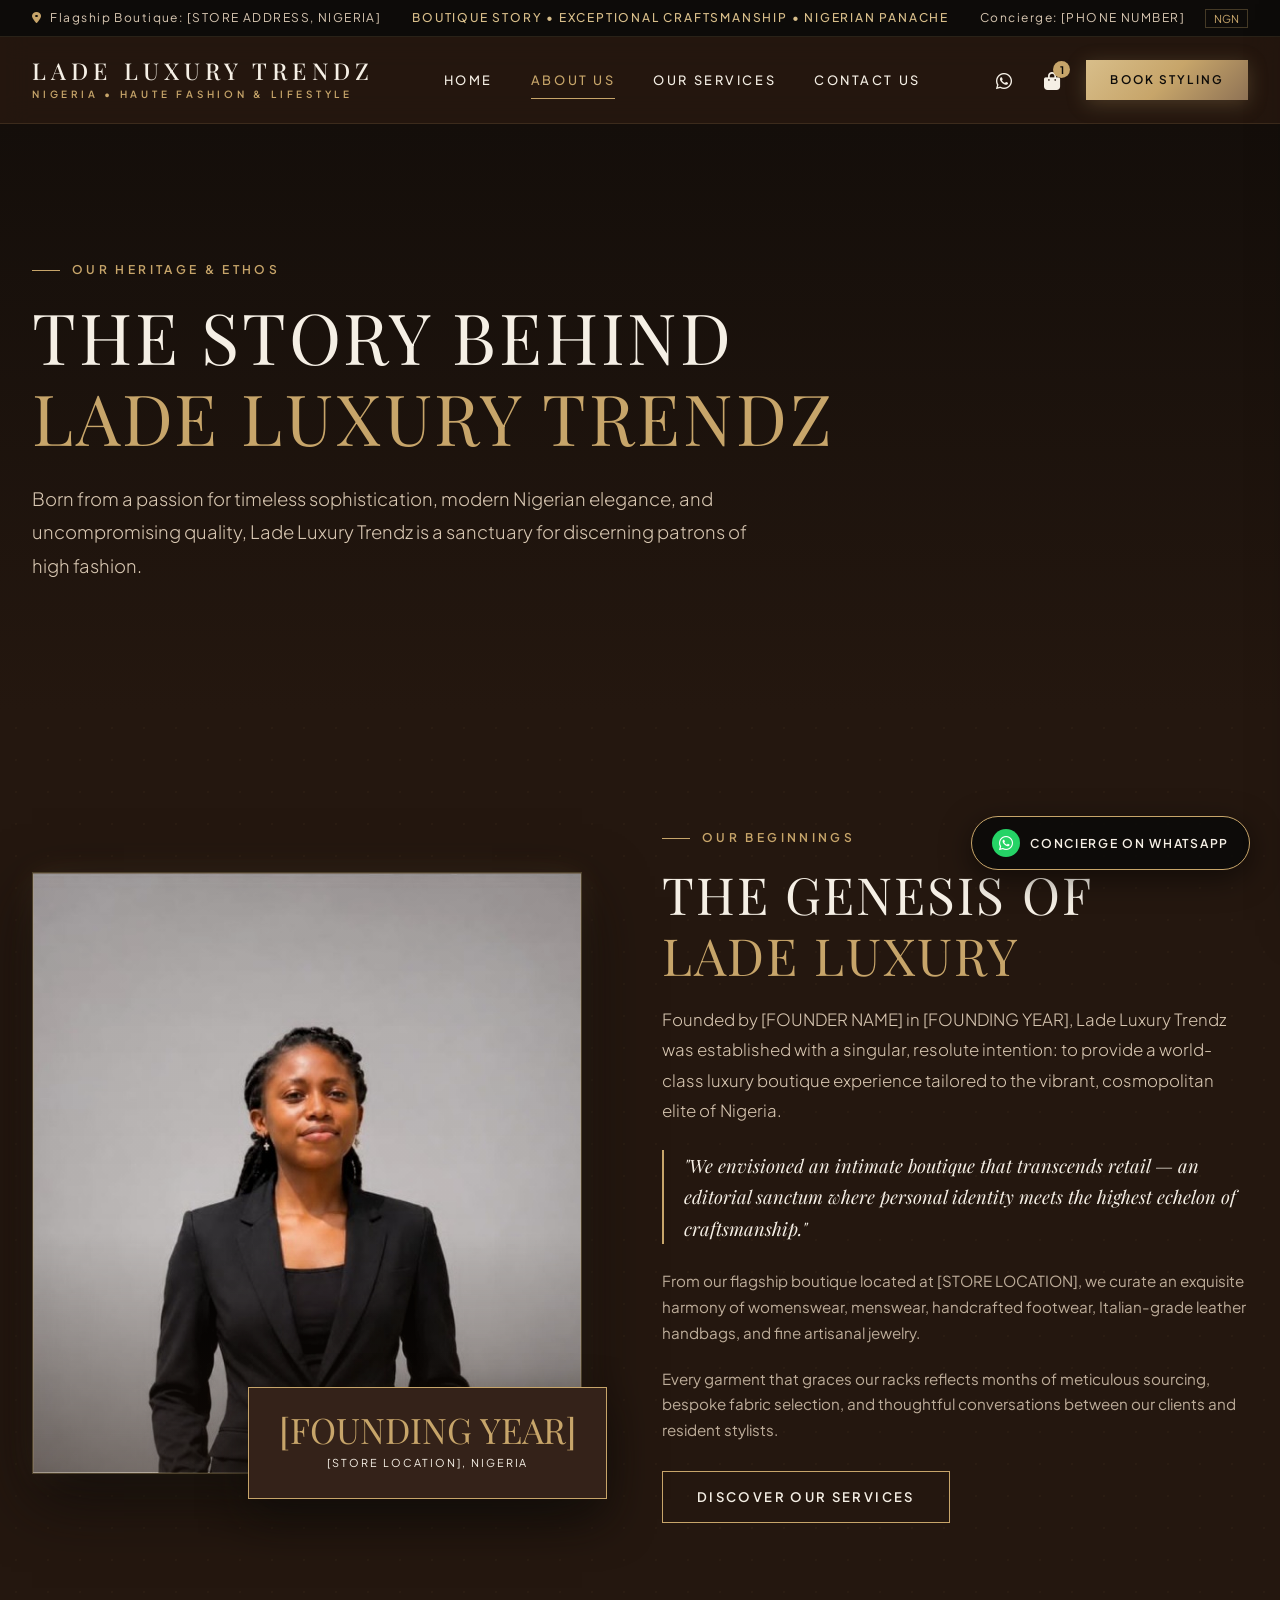
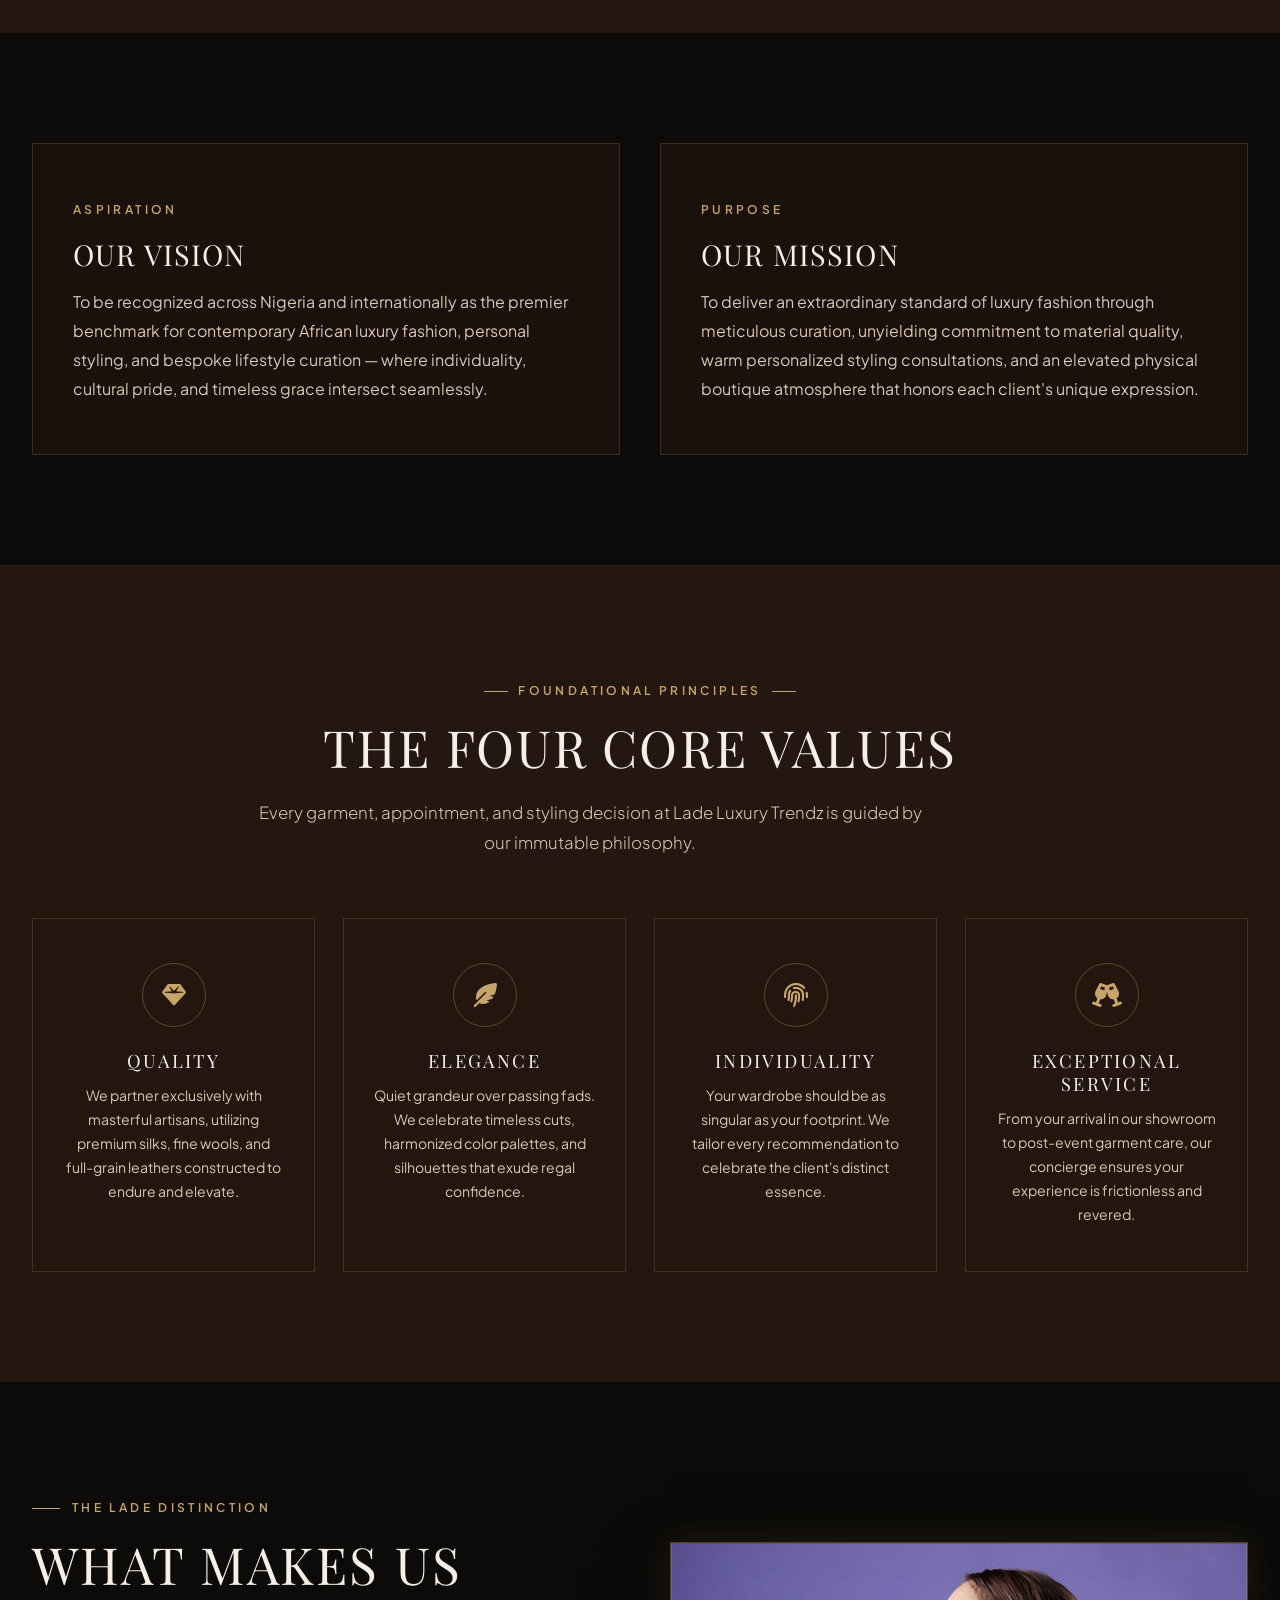
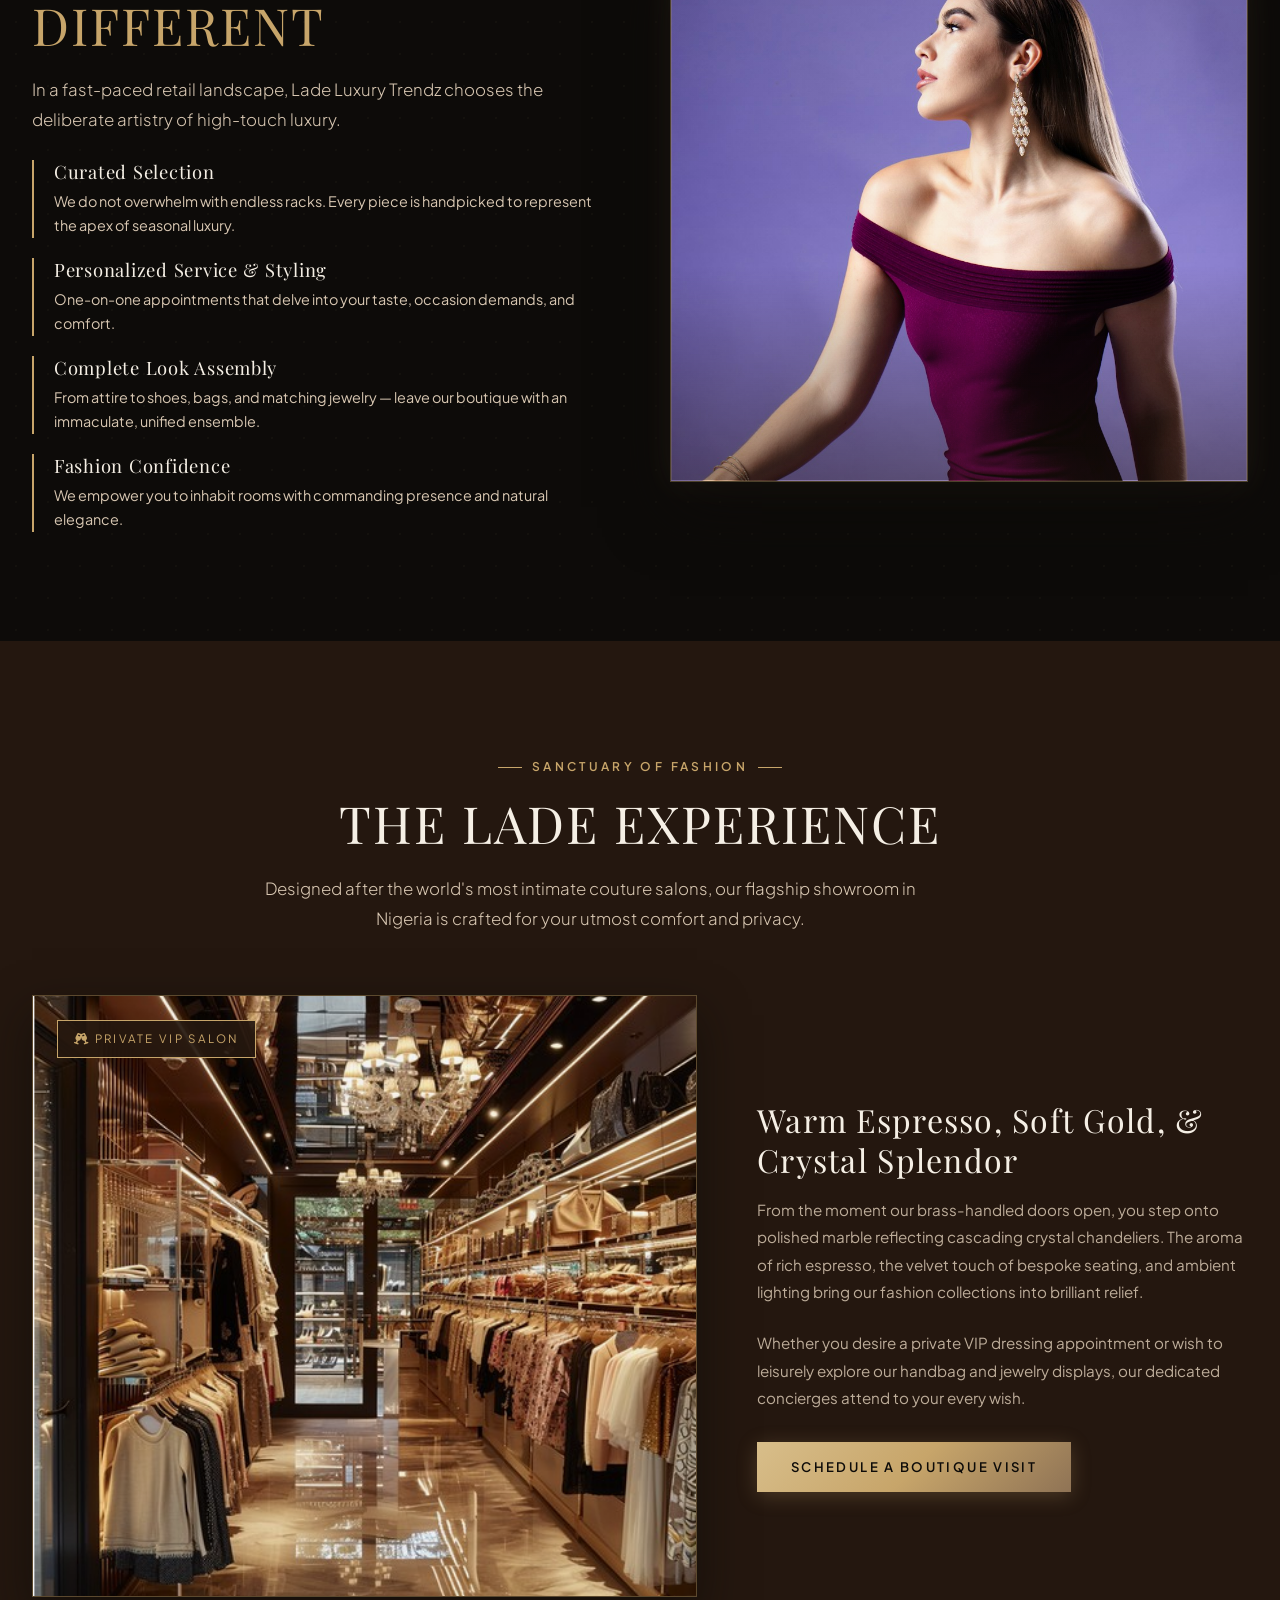
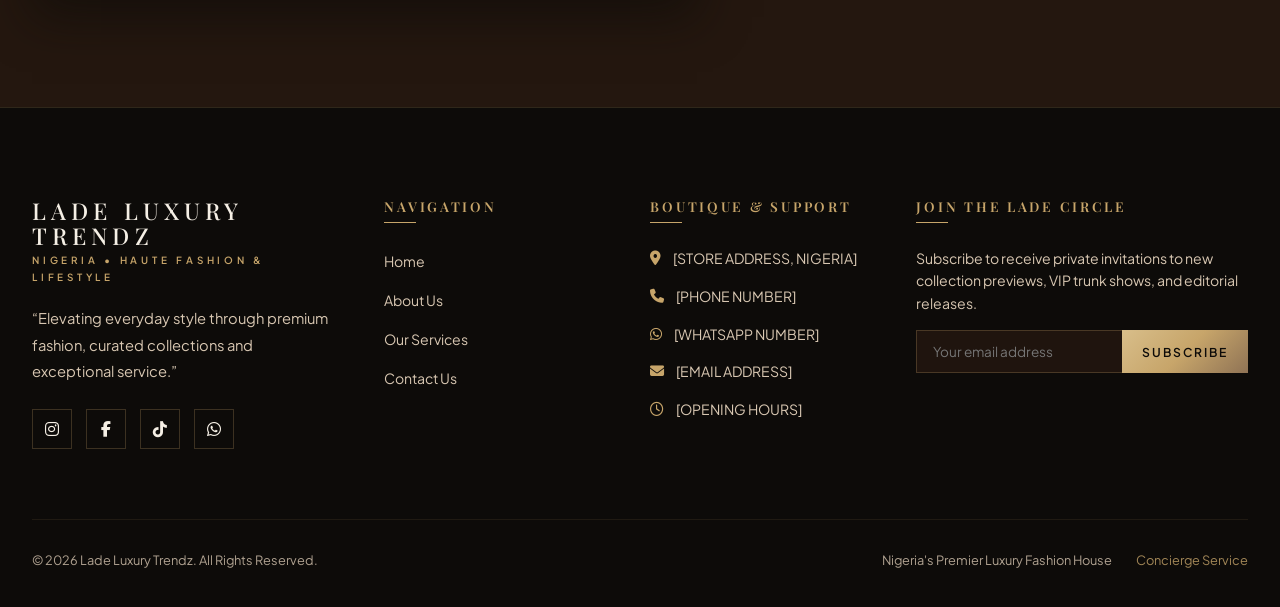
<file: about.html>
<!DOCTYPE html>
<html lang="en">
<head>
  <meta charset="UTF-8">
  <meta name="viewport" content="width=device-width, initial-scale=1.0">
  <title>About Us | LADE LUXURY TRENDZ — Nigerian Haute Fashion &amp; Lifestyle</title>
  <meta name="description" content="Discover the story, vision, and dedication to craftsmanship behind Lade Luxury Trendz, Nigeria's premier luxury fashion and lifestyle boutique.">
  <meta name="keywords" content="About Lade Luxury Trendz, Nigerian luxury brand, Haute couture Nigeria, Nigerian fashion heritage">

  <!-- Google Fonts -->
  <link rel="preconnect" href="https://fonts.googleapis.com">
  <link rel="preconnect" href="https://fonts.gstatic.com" crossorigin>
  <link href="https://fonts.googleapis.com/css2?family=Playfair+Display:ital,wght@0,400;0,500;0,600;0,700;1,400;1,600&family=Plus+Jakarta+Sans:wght@300;400;500;600;700&display=swap" rel="stylesheet">

  <!-- Font Awesome Icons -->
  <link rel="stylesheet" href="https://cdnjs.cloudflare.com/ajax/libs/font-awesome/6.5.1/css/all.min.css">

  <!-- Stylesheets -->
  <link rel="stylesheet" href="css/style.css">
  <link rel="stylesheet" href="css/animations.css">
  <link rel="stylesheet" href="css/responsive.css">
</head>
<body>

  <!-- Top Announcement Bar -->
  <div class="top-bar">
    <div class="container top-bar-inner">
      <div class="top-bar-location">
        <i class="fa-solid fa-location-dot"></i>
        <span>Flagship Boutique: [STORE ADDRESS, NIGERIA]</span>
      </div>
      <div class="top-bar-message">
        <span>Boutique Story &bull; Exceptional Craftsmanship &bull; Nigerian Panache</span>
      </div>
      <div class="top-bar-contact">
        <span>Concierge: [PHONE NUMBER]</span>
        <button class="currency-toggle-btn" style="background: none; border: 1px solid rgba(199,165,106,0.3); color: var(--color-champagne); padding: 2px 8px; font-size: 0.68rem; cursor: pointer;">NGN</button>
      </div>
    </div>
  </div>

  <!-- Sticky Luxury Header -->
  <header class="site-header" id="siteHeader">
    <div class="container header-inner">
      <a href="index.html" class="brand-logo">
        <span class="brand-logo-text">LADE LUXURY TRENDZ</span>
        <span class="brand-logo-sub">NIGERIA &bull; HAUTE FASHION & LIFESTYLE</span>
      </a>

      <nav class="main-nav" aria-label="Main Navigation">
        <a href="index.html" class="nav-link">HOME</a>
        <a href="about.html" class="nav-link active">ABOUT US</a>
        <a href="services.html" class="nav-link">OUR SERVICES</a>
        <a href="contact.html" class="nav-link">CONTACT US</a>
      </nav>

      <div class="header-actions">
        <a href="https://wa.me/2340000000000" target="_blank" class="action-icon-btn" title="Chat on WhatsApp">
          <i class="fa-brands fa-whatsapp"></i>
        </a>
        <button class="action-icon-btn open-bag-btn" title="Shopping Bag">
          <i class="fa-solid fa-bag-shopping"></i>
          <span class="badge-count bag-badge-count">1</span>
        </button>
        <a href="services.html" class="btn btn-primary header-cta-btn">BOOK STYLING</a>
        <button class="hamburger-btn" aria-label="Open Navigation Menu" id="hamburgerBtn">
          <span class="hamburger-line"></span>
          <span class="hamburger-line"></span>
          <span class="hamburger-line"></span>
        </button>
      </div>
    </div>
  </header>

  <!-- Mobile Navigation Drawer -->
  <div class="mobile-nav-drawer" id="mobileDrawer">
    <nav class="mobile-nav-links">
      <a href="index.html" class="mobile-nav-link">HOME</a>
      <a href="about.html" class="mobile-nav-link active">ABOUT US</a>
      <a href="services.html" class="mobile-nav-link">OUR SERVICES</a>
      <a href="contact.html" class="mobile-nav-link">CONTACT US</a>
    </nav>
    <div class="mobile-nav-details">
      <p><i class="fa-solid fa-location-dot text-gold"></i> [STORE ADDRESS, NIGERIA]</p>
      <p><i class="fa-solid fa-phone text-gold"></i> [PHONE NUMBER]</p>
      <p><i class="fa-brands fa-whatsapp text-gold"></i> [WHATSAPP NUMBER]</p>
      <div style="margin-top: 20px;">
        <a href="contact.html" class="btn btn-primary" style="width: 100%;">CONTACT CONCIERGE</a>
      </div>
    </div>
  </div>

  <!-- ==========================================================================
       ABOUT PAGE HERO
       ========================================================================== -->
  <section class="section section-darker" style="padding: 130px 0 90px; position: relative; overflow: hidden; background: linear-gradient(180deg, #140E0A 0%, var(--color-espresso) 100%);">
    <div class="container">
      <div style="max-width: 820px;" class="reveal reveal-up">
        <span class="eyebrow-label has-line">OUR HERITAGE &amp; ETHOS</span>
        <h1 class="section-title" style="font-size: clamp(2.8rem, 5.5vw, 4.4rem); line-height: 1.15; margin-bottom: 24px;">
          THE STORY BEHIND <br>
          <span class="text-gold">LADE LUXURY TRENDZ</span>
        </h1>
        <p class="section-subtitle" style="font-size: 1.15rem; max-width: 720px;">
          Born from a passion for timeless sophistication, modern Nigerian elegance, and uncompromising quality, Lade Luxury Trendz is a sanctuary for discerning patrons of high fashion.
        </p>
      </div>
    </div>
  </section>

  <!-- ==========================================================================
       OUR STORY
       ========================================================================== -->
  <section class="section section-dark section-pattern">
    <div class="container">
      <div class="intro-grid">
        <!-- Story Image Frame -->
        <div class="intro-image-wrapper reveal reveal-left">
          <div class="intro-image-frame">
            <img src="assets/images/founder-portrait-clean.jpg" alt="Lade Luxury Trendz Visionary &amp; Leadership" style="object-position: center 12%;">
          </div>
          <div class="intro-badge">
            <span class="intro-badge-number">[FOUNDING YEAR]</span>
            <span class="intro-badge-text">[STORE LOCATION], NIGERIA</span>
          </div>
        </div>

        <!-- Story Narrative -->
        <div class="intro-content reveal reveal-right">
          <span class="eyebrow-label has-line">OUR BEGINNINGS</span>
          <h2 class="section-title">THE GENESIS OF <br><span class="text-gold">LADE LUXURY</span></h2>
          <p class="section-subtitle" style="margin-bottom: 18px;">
            Founded by [FOUNDER NAME] in [FOUNDING YEAR], Lade Luxury Trendz was established with a singular, resolute intention: to provide a world-class luxury boutique experience tailored to the vibrant, cosmopolitan elite of Nigeria.
          </p>
          <div class="intro-quote">
            "We envisioned an intimate boutique that transcends retail &mdash; an editorial sanctum where personal identity meets the highest echelon of craftsmanship."
          </div>
          <p class="text-muted" style="margin-bottom: 20px; font-size: 0.95rem;">
            From our flagship boutique located at [STORE LOCATION], we curate an exquisite harmony of womenswear, menswear, handcrafted footwear, Italian-grade leather handbags, and fine artisanal jewelry.
          </p>
          <p class="text-muted" style="margin-bottom: 28px; font-size: 0.95rem;">
            Every garment that graces our racks reflects months of meticulous sourcing, bespoke fabric selection, and thoughtful conversations between our clients and resident stylists.
          </p>
          <a href="services.html" class="btn btn-outline">DISCOVER OUR SERVICES</a>
        </div>
      </div>
    </div>
  </section>

  <!-- ==========================================================================
       OUR VISION & MISSION
       ========================================================================== -->
  <section class="section section-darker">
    <div class="container">
      <div style="display: grid; grid-template-columns: 1fr 1fr; gap: 40px;">
        <!-- Vision -->
        <div class="pillar-card reveal reveal-up" style="text-align: left; padding: 50px 40px;">
          <span class="eyebrow-label">ASPIRATION</span>
          <h3 style="font-size: 1.8rem; margin-bottom: 16px; color: var(--color-ivory);">OUR VISION</h3>
          <p style="color: var(--color-warm-beige); line-height: 1.8; font-size: 1rem;">
            To be recognized across Nigeria and internationally as the premier benchmark for contemporary African luxury fashion, personal styling, and bespoke lifestyle curation &mdash; where individuality, cultural pride, and timeless grace intersect seamlessly.
          </p>
        </div>

        <!-- Mission -->
        <div class="pillar-card reveal reveal-up delay-100" style="text-align: left; padding: 50px 40px;">
          <span class="eyebrow-label">PURPOSE</span>
          <h3 style="font-size: 1.8rem; margin-bottom: 16px; color: var(--color-ivory);">OUR MISSION</h3>
          <p style="color: var(--color-warm-beige); line-height: 1.8; font-size: 1rem;">
            To deliver an extraordinary standard of luxury fashion through meticulous curation, unyielding commitment to material quality, warm personalized styling consultations, and an elevated physical boutique atmosphere that honors each client's unique expression.
          </p>
        </div>
      </div>
    </div>
  </section>

  <!-- ==========================================================================
       OUR VALUES
       ========================================================================== -->
  <section class="section section-dark">
    <div class="container">
      <div class="section-header-center reveal reveal-up">
        <span class="eyebrow-label">FOUNDATIONAL PRINCIPLES</span>
        <h2 class="section-title">THE FOUR CORE VALUES</h2>
        <p class="section-subtitle">
          Every garment, appointment, and styling decision at Lade Luxury Trendz is guided by our immutable philosophy.
        </p>
      </div>

      <div class="pillars-grid">
        <div class="pillar-card reveal reveal-up">
          <div class="pillar-icon-box"><i class="fa-solid fa-gem"></i></div>
          <h3 class="pillar-title">QUALITY</h3>
          <p class="pillar-desc">
            We partner exclusively with masterful artisans, utilizing premium silks, fine wools, and full-grain leathers constructed to endure and elevate.
          </p>
        </div>

        <div class="pillar-card reveal reveal-up delay-100">
          <div class="pillar-icon-box"><i class="fa-solid fa-feather-pointed"></i></div>
          <h3 class="pillar-title">ELEGANCE</h3>
          <p class="pillar-desc">
            Quiet grandeur over passing fads. We celebrate timeless cuts, harmonized color palettes, and silhouettes that exude regal confidence.
          </p>
        </div>

        <div class="pillar-card reveal reveal-up delay-200">
          <div class="pillar-icon-box"><i class="fa-solid fa-fingerprint"></i></div>
          <h3 class="pillar-title">INDIVIDUALITY</h3>
          <p class="pillar-desc">
            Your wardrobe should be as singular as your footprint. We tailor every recommendation to celebrate the client's distinct essence.
          </p>
        </div>

        <div class="pillar-card reveal reveal-up delay-300">
          <div class="pillar-icon-box"><i class="fa-solid fa-champagne-glasses"></i></div>
          <h3 class="pillar-title">EXCEPTIONAL SERVICE</h3>
          <p class="pillar-desc">
            From your arrival in our showroom to post-event garment care, our concierge ensures your experience is frictionless and revered.
          </p>
        </div>
      </div>
    </div>
  </section>

  <!-- ==========================================================================
       WHAT MAKES US DIFFERENT
       ========================================================================== -->
  <section class="section section-darker section-pattern">
    <div class="container">
      <div class="intro-grid" style="grid-template-columns: 1fr 1fr;">
        <div class="reveal reveal-left">
          <span class="eyebrow-label has-line">THE LADE DISTINCTION</span>
          <h2 class="section-title">WHAT MAKES US <br><span class="text-gold">DIFFERENT</span></h2>
          <p class="section-subtitle" style="margin-bottom: 24px;">
            In a fast-paced retail landscape, Lade Luxury Trendz chooses the deliberate artistry of high-touch luxury.
          </p>

          <div style="display: flex; flex-direction: column; gap: 20px;">
            <div style="border-left: 2px solid var(--color-champagne); padding-left: 20px;">
              <h4 style="font-size: 1.15rem; color: var(--color-ivory); margin-bottom: 6px;">Curated Selection</h4>
              <p style="font-size: 0.9rem; color: var(--color-warm-beige);">We do not overwhelm with endless racks. Every piece is handpicked to represent the apex of seasonal luxury.</p>
            </div>
            <div style="border-left: 2px solid var(--color-champagne); padding-left: 20px;">
              <h4 style="font-size: 1.15rem; color: var(--color-ivory); margin-bottom: 6px;">Personalized Service &amp; Styling</h4>
              <p style="font-size: 0.9rem; color: var(--color-warm-beige);">One-on-one appointments that delve into your taste, occasion demands, and comfort.</p>
            </div>
            <div style="border-left: 2px solid var(--color-champagne); padding-left: 20px;">
              <h4 style="font-size: 1.15rem; color: var(--color-ivory); margin-bottom: 6px;">Complete Look Assembly</h4>
              <p style="font-size: 0.9rem; color: var(--color-warm-beige);">From attire to shoes, bags, and matching jewelry &mdash; leave our boutique with an immaculate, unified ensemble.</p>
            </div>
            <div style="border-left: 2px solid var(--color-champagne); padding-left: 20px;">
              <h4 style="font-size: 1.15rem; color: var(--color-ivory); margin-bottom: 6px;">Fashion Confidence</h4>
              <p style="font-size: 0.9rem; color: var(--color-warm-beige);">We empower you to inhabit rooms with commanding presence and natural elegance.</p>
            </div>
          </div>
        </div>

        <div class="reveal reveal-right">
          <div class="intro-image-frame" style="height: 540px;">
            <img src="assets/images/special-occasion.jpg" alt="Luxury Styling Distinction" style="height: 100%;">
          </div>
        </div>
      </div>
    </div>
  </section>

  <!-- ==========================================================================
       THE LADE EXPERIENCE (BOUTIQUE ATMOSPHERE)
       ========================================================================== -->
  <section class="section section-dark">
    <div class="container">
      <div class="section-header-center reveal reveal-up">
        <span class="eyebrow-label">SANCTUARY OF FASHION</span>
        <h2 class="section-title">THE LADE EXPERIENCE</h2>
        <p class="section-subtitle">
          Designed after the world's most intimate couture salons, our flagship showroom in Nigeria is crafted for your utmost comfort and privacy.
        </p>
      </div>

      <div class="store-experience-grid">
        <div class="store-image-box reveal reveal-left">
          <img src="assets/images/boutique-interior.png" alt="Lade Boutique Atmosphere">
          <div class="store-accent-tag">
            <i class="fa-solid fa-champagne-glasses"></i> PRIVATE VIP SALON
          </div>
        </div>

        <div class="reveal reveal-right">
          <h3 style="font-size: 2rem; color: var(--color-ivory); margin-bottom: 16px;">
            Warm Espresso, Soft Gold, &amp; Crystal Splendor
          </h3>
          <p class="text-muted" style="margin-bottom: 24px; font-size: 0.95rem; line-height: 1.8;">
            From the moment our brass-handled doors open, you step onto polished marble reflecting cascading crystal chandeliers. The aroma of rich espresso, the velvet touch of bespoke seating, and ambient lighting bring our fashion collections into brilliant relief.
          </p>
          <p class="text-muted" style="margin-bottom: 30px; font-size: 0.95rem; line-height: 1.8;">
            Whether you desire a private VIP dressing appointment or wish to leisurely explore our handbag and jewelry displays, our dedicated concierges attend to your every wish.
          </p>
          <a href="contact.html" class="btn btn-primary">SCHEDULE A BOUTIQUE VISIT</a>
        </div>
      </div>
    </div>
  </section>

  <!-- ==========================================================================
       LUXURY FOOTER
       ========================================================================== -->
  <footer class="site-footer">
    <div class="container">
      <div class="footer-top-grid">
        <div class="footer-brand-col">
          <a href="index.html" class="brand-logo">
            <span class="brand-logo-text">LADE LUXURY TRENDZ</span>
            <span class="brand-logo-sub">NIGERIA &bull; HAUTE FASHION & LIFESTYLE</span>
          </a>
          <p class="footer-brand-statement">
            “Elevating everyday style through premium fashion, curated collections and exceptional service.”
          </p>
          <div class="footer-social-links">
            <a href="[INSTAGRAM HANDLE]" class="social-circle-link" title="Instagram" target="_blank"><i class="fa-brands fa-instagram"></i></a>
            <a href="[FACEBOOK HANDLE]" class="social-circle-link" title="Facebook" target="_blank"><i class="fa-brands fa-facebook-f"></i></a>
            <a href="[TIKTOK HANDLE]" class="social-circle-link" title="TikTok" target="_blank"><i class="fa-brands fa-tiktok"></i></a>
            <a href="https://wa.me/2340000000000" class="social-circle-link" title="WhatsApp" target="_blank"><i class="fa-brands fa-whatsapp"></i></a>
          </div>
        </div>

        <div>
          <h4 class="footer-col-title">NAVIGATION</h4>
          <ul class="footer-links-list">
            <li><a href="index.html">Home</a></li>
            <li><a href="about.html">About Us</a></li>
            <li><a href="services.html">Our Services</a></li>
            <li><a href="contact.html">Contact Us</a></li>
          </ul>
        </div>

        <div>
          <h4 class="footer-col-title">BOUTIQUE &amp; SUPPORT</h4>
          <div class="footer-contact-item">
            <i class="fa-solid fa-location-dot"></i>
            <span>[STORE ADDRESS, NIGERIA]</span>
          </div>
          <div class="footer-contact-item">
            <i class="fa-solid fa-phone"></i>
            <span>[PHONE NUMBER]</span>
          </div>
          <div class="footer-contact-item">
            <i class="fa-brands fa-whatsapp"></i>
            <span>[WHATSAPP NUMBER]</span>
          </div>
          <div class="footer-contact-item">
            <i class="fa-solid fa-envelope"></i>
            <span>[EMAIL ADDRESS]</span>
          </div>
          <div class="footer-contact-item">
            <i class="fa-regular fa-clock"></i>
            <span>[OPENING HOURS]</span>
          </div>
        </div>

        <div>
          <h4 class="footer-col-title">JOIN THE LADE CIRCLE</h4>
          <p style="font-size: 0.88rem; color: var(--color-warm-beige); line-height: 1.6; margin-bottom: 14px;">
            Subscribe to receive private invitations to new collection previews, VIP trunk shows, and editorial releases.
          </p>
          <form class="footer-newsletter-form">
            <input type="email" placeholder="Your email address" required class="footer-input">
            <button type="submit" class="footer-submit-btn">SUBSCRIBE</button>
          </form>
        </div>
      </div>

      <div class="footer-bottom">
        <div>&copy; 2026 Lade Luxury Trendz. All Rights Reserved.</div>
        <div style="display: flex; gap: 24px;">
          <span>Nigeria's Premier Luxury Fashion House</span>
          <a href="contact.html" style="color: var(--color-champagne);">Concierge Service</a>
        </div>
      </div>
    </div>
  </footer>

  <!-- Floating WhatsApp Concierge Button -->
  <a href="https://wa.me/2340000000000?text=Hello%20Lade%20Luxury%20Trendz%2C%20I%20would%20like%20to%20learn%20more%20about%20your%20brand." target="_blank" class="whatsapp-floating-btn pulse-gold" title="Chat on WhatsApp">
    <div class="whatsapp-icon-circle"><i class="fa-brands fa-whatsapp"></i></div>
    <span class="whatsapp-btn-text">CONCIERGE ON WHATSAPP</span>
  </a>

  <!-- Bag Drawer & Toast -->
  <div class="modal-backdrop bag-backdrop"></div>
  <div class="bag-drawer" id="bagDrawer">
    <div class="bag-drawer-header">
      <h3 style="font-size: 1.2rem; letter-spacing: 0.1em; color: var(--color-ivory);">YOUR LUXURY BAG</h3>
      <button class="action-icon-btn bag-close-btn">&times;</button>
    </div>
    <div class="bag-drawer-items"></div>
    <div class="bag-drawer-footer">
      <div class="bag-subtotal-row">
        <span>Subtotal</span>
        <span class="bag-subtotal-val">₦450,000</span>
      </div>
      <button class="btn btn-primary bag-checkout-btn" style="width: 100%; margin-bottom: 10px;">INQUIRE / ORDER VIA WHATSAPP</button>
    </div>
  </div>

  <div class="luxury-toast">
    <i class="fa-solid fa-circle-check"></i>
    <span class="toast-msg">Added to your Luxury Bag</span>
  </div>

  <!-- Scripts -->
  <script src="js/animations.js"></script>
  <script src="js/main.js"></script>
</body>
</html>
</file>
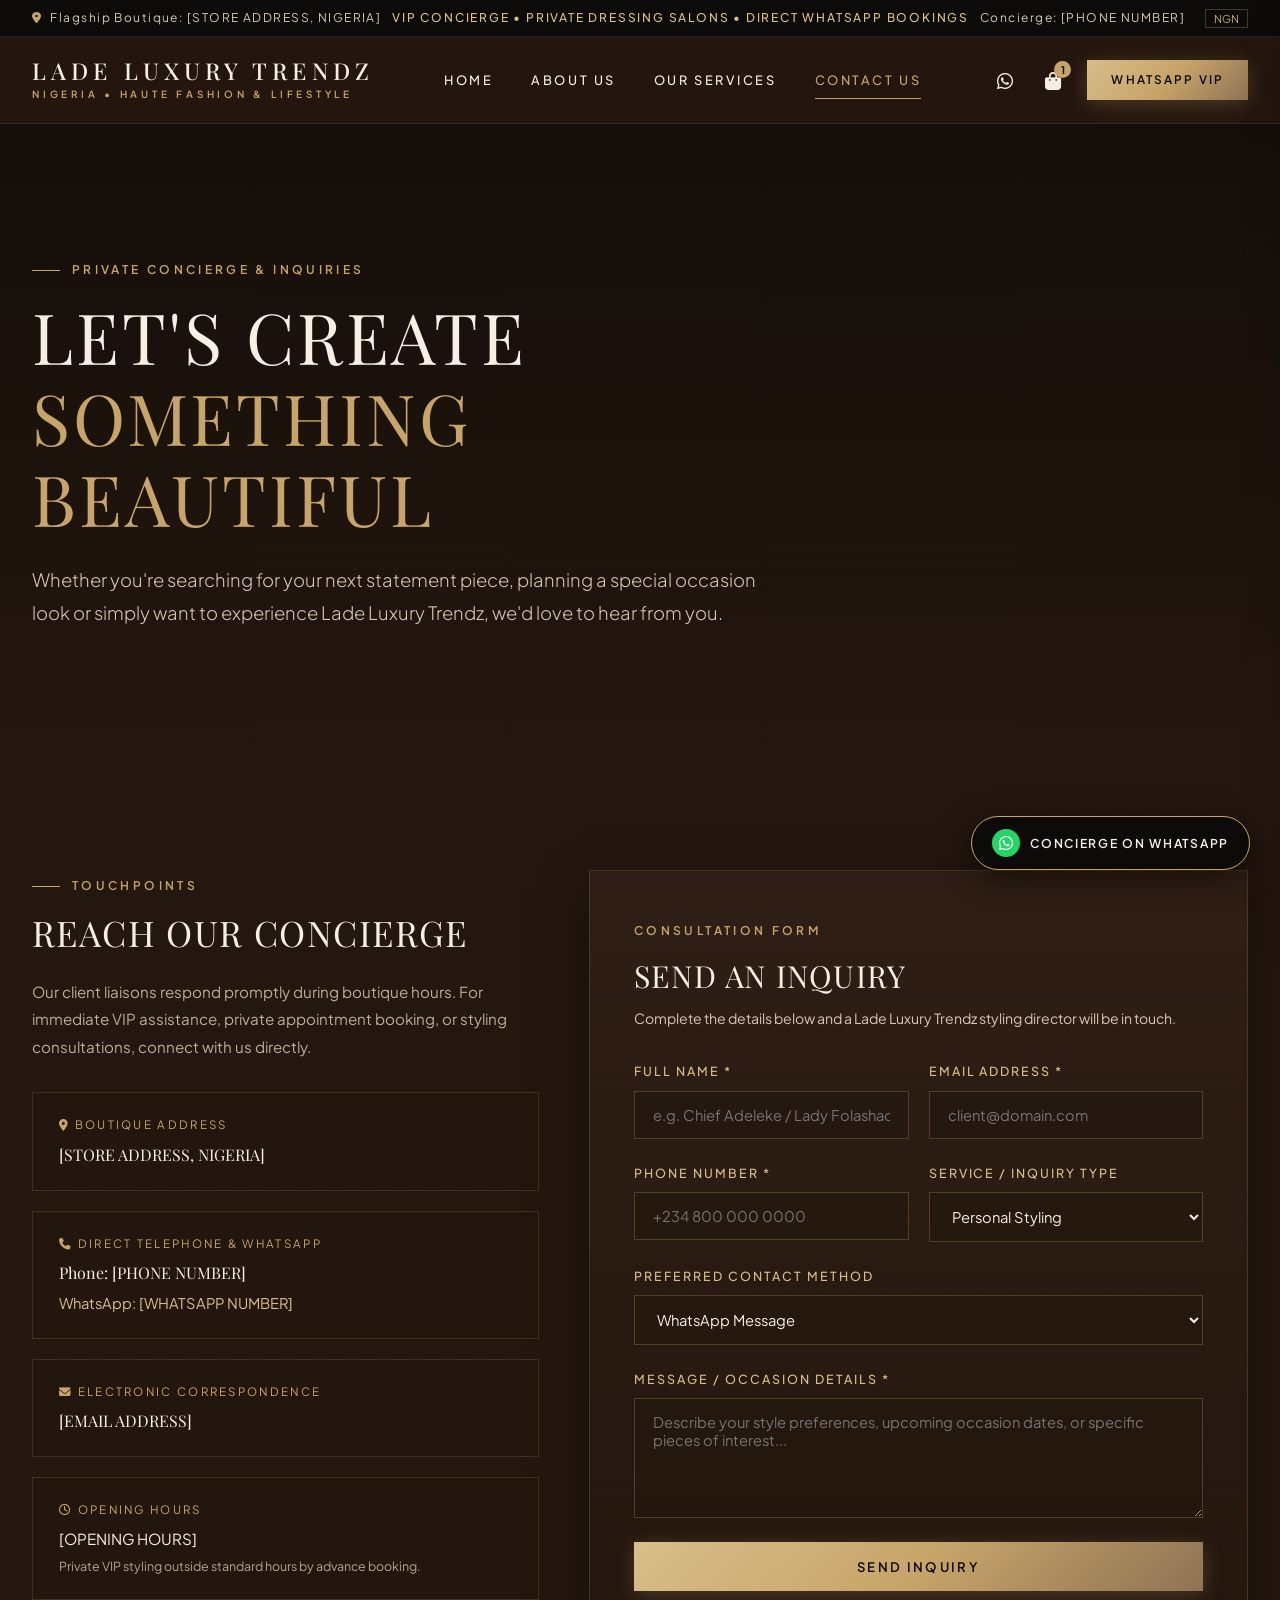
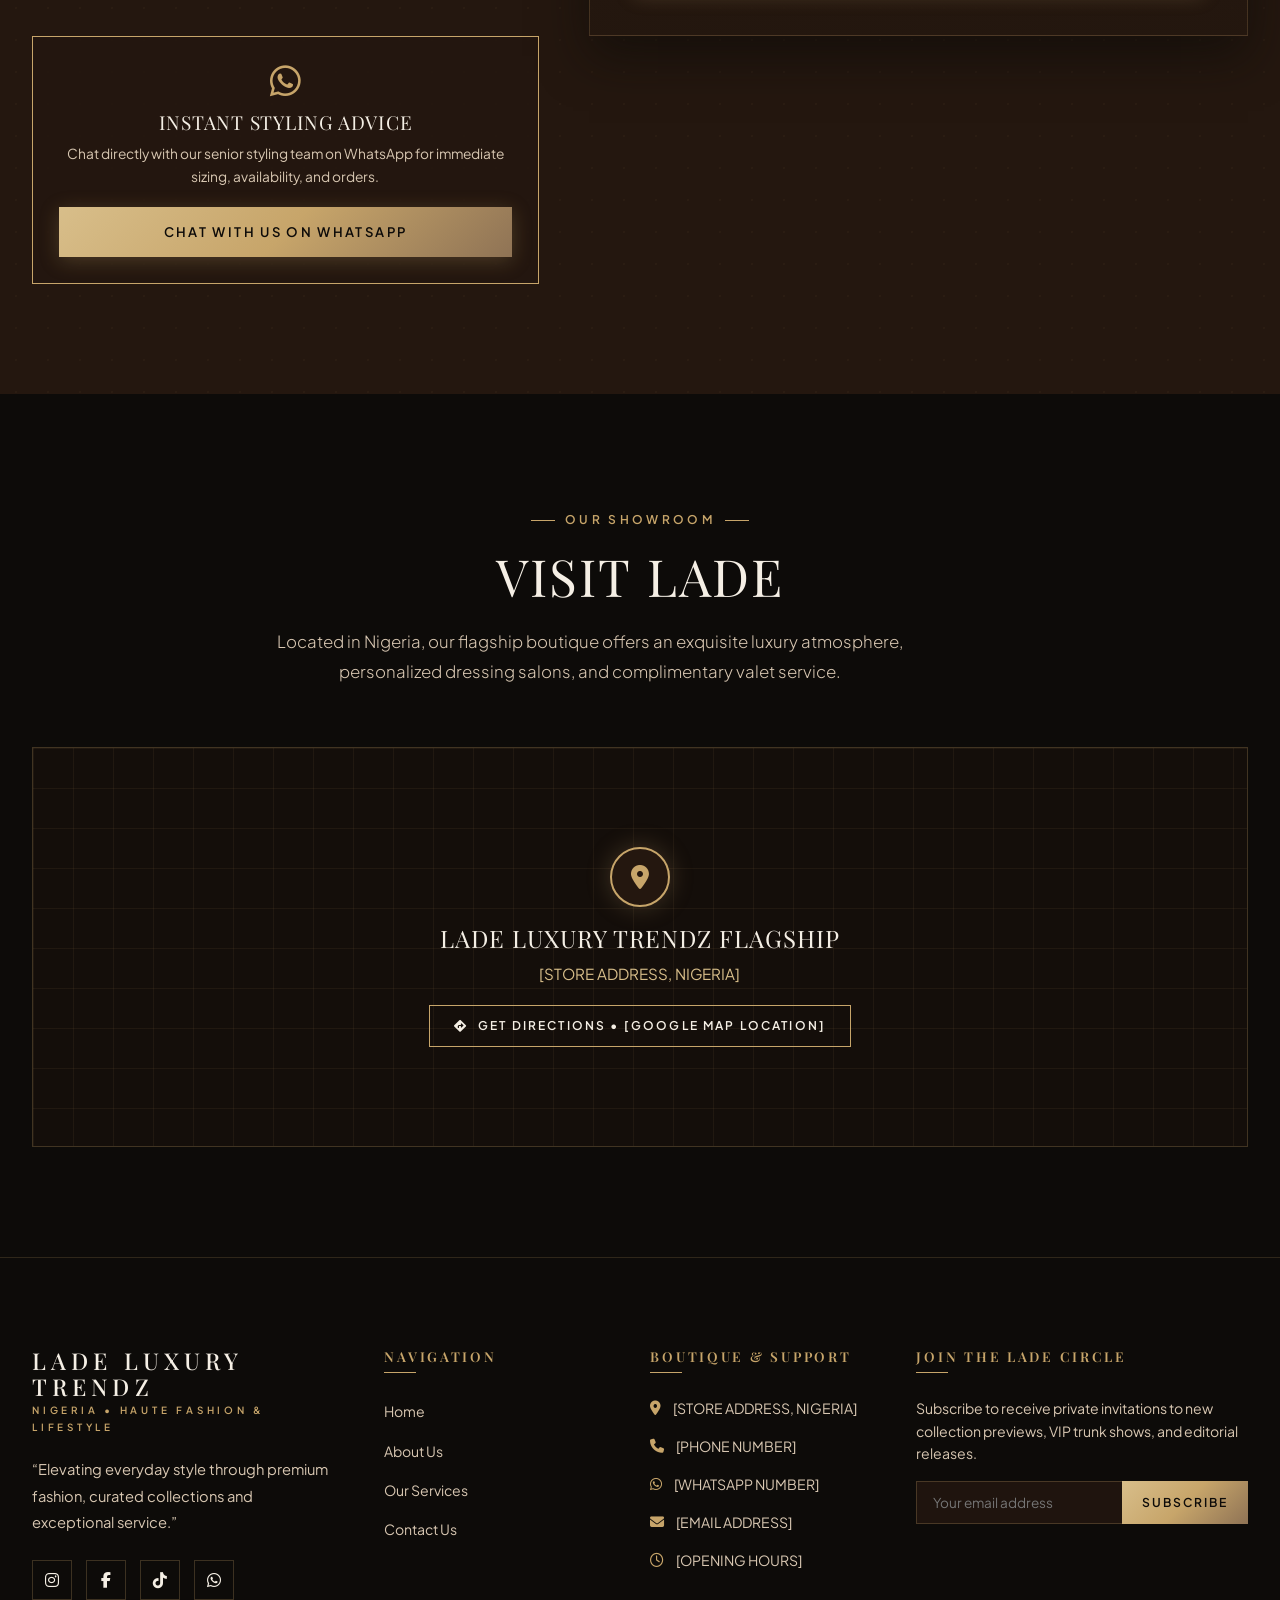
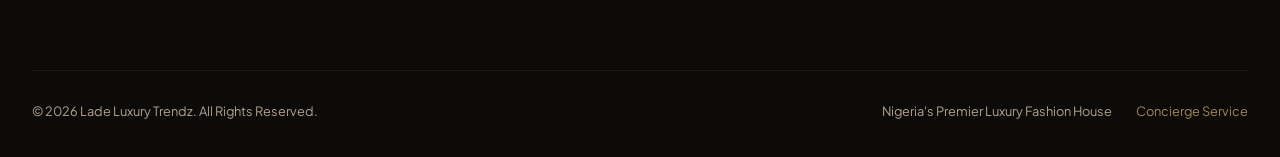
<file: contact.html>
<!DOCTYPE html>
<html lang="en">
<head>
  <meta charset="UTF-8">
  <meta name="viewport" content="width=device-width, initial-scale=1.0">
  <title>Contact Us | LADE LUXURY TRENDZ — Nigerian Haute Fashion Boutique</title>
  <meta name="description" content="Connect with Lade Luxury Trendz. Schedule a private boutique styling session, inquire about custom tailoring, or visit our luxury showroom in Nigeria.">
  <meta name="keywords" content="Contact Lade Luxury Trendz, Luxury boutique Nigeria address, Book styling Lagos, Nigerian fashion consultation">

  <!-- Google Fonts -->
  <link rel="preconnect" href="https://fonts.googleapis.com">
  <link rel="preconnect" href="https://fonts.gstatic.com" crossorigin>
  <link href="https://fonts.googleapis.com/css2?family=Playfair+Display:ital,wght@0,400;0,500;0,600;0,700;1,400;1,600&family=Plus+Jakarta+Sans:wght@300;400;500;600;700&display=swap" rel="stylesheet">

  <!-- Font Awesome Icons -->
  <link rel="stylesheet" href="https://cdnjs.cloudflare.com/ajax/libs/font-awesome/6.5.1/css/all.min.css">

  <!-- Stylesheets -->
  <link rel="stylesheet" href="css/style.css">
  <link rel="stylesheet" href="css/animations.css">
  <link rel="stylesheet" href="css/responsive.css">

  <style>
    /* Contact Form Luxury Styles */
    .form-group {
      margin-bottom: 24px;
      display: flex;
      flex-direction: column;
      gap: 8px;
    }

    .form-label {
      font-size: 0.78rem;
      letter-spacing: 0.16em;
      text-transform: uppercase;
      color: var(--color-soft-gold);
      font-weight: 500;
    }

    .form-control {
      background: rgba(36, 23, 15, 0.7);
      border: 1px solid rgba(199, 165, 106, 0.28);
      color: var(--color-ivory);
      padding: 14px 18px;
      font-size: 0.92rem;
      outline: none;
      transition: border-color 0.3s ease, box-shadow 0.3s ease;
      width: 100%;
    }

    .form-control:focus {
      border-color: var(--color-champagne);
      box-shadow: 0 0 15px rgba(199, 165, 106, 0.2);
    }

    .form-control option {
      background: var(--color-espresso);
      color: var(--color-ivory);
    }

    .contact-form-grid {
      display: grid;
      grid-template-columns: 1fr 1fr;
      gap: 20px;
    }

    .contact-card-box {
      background: var(--color-card-gradient);
      border: 1px solid rgba(199, 165, 106, 0.2);
      padding: 44px;
      box-shadow: var(--shadow-luxury);
    }

    .map-placeholder-box {
      background: #140E0A;
      border: 1px solid rgba(199, 165, 106, 0.25);
      height: 400px;
      position: relative;
      display: flex;
      align-items: center;
      justify-content: center;
      overflow: hidden;
    }

    .map-grid-lines {
      position: absolute;
      inset: 0;
      background-image: 
        linear-gradient(rgba(199, 165, 106, 0.07) 1px, transparent 1px),
        linear-gradient(90deg, rgba(199, 165, 106, 0.07) 1px, transparent 1px);
      background-size: 40px 40px;
    }
  </style>
</head>
<body>

  <!-- Top Announcement Bar -->
  <div class="top-bar">
    <div class="container top-bar-inner">
      <div class="top-bar-location">
        <i class="fa-solid fa-location-dot"></i>
        <span>Flagship Boutique: [STORE ADDRESS, NIGERIA]</span>
      </div>
      <div class="top-bar-message">
        <span>VIP Concierge &bull; Private Dressing Salons &bull; Direct WhatsApp Bookings</span>
      </div>
      <div class="top-bar-contact">
        <span>Concierge: [PHONE NUMBER]</span>
        <button class="currency-toggle-btn" style="background: none; border: 1px solid rgba(199,165,106,0.3); color: var(--color-champagne); padding: 2px 8px; font-size: 0.68rem; cursor: pointer;">NGN</button>
      </div>
    </div>
  </div>

  <!-- Sticky Luxury Header -->
  <header class="site-header" id="siteHeader">
    <div class="container header-inner">
      <a href="index.html" class="brand-logo">
        <span class="brand-logo-text">LADE LUXURY TRENDZ</span>
        <span class="brand-logo-sub">NIGERIA &bull; HAUTE FASHION & LIFESTYLE</span>
      </a>

      <nav class="main-nav" aria-label="Main Navigation">
        <a href="index.html" class="nav-link">HOME</a>
        <a href="about.html" class="nav-link">ABOUT US</a>
        <a href="services.html" class="nav-link">OUR SERVICES</a>
        <a href="contact.html" class="nav-link active">CONTACT US</a>
      </nav>

      <div class="header-actions">
        <a href="https://wa.me/2340000000000" target="_blank" class="action-icon-btn" title="Chat on WhatsApp">
          <i class="fa-brands fa-whatsapp"></i>
        </a>
        <button class="action-icon-btn open-bag-btn" title="Shopping Bag">
          <i class="fa-solid fa-bag-shopping"></i>
          <span class="badge-count bag-badge-count">1</span>
        </button>
        <a href="https://wa.me/2340000000000" target="_blank" class="btn btn-primary header-cta-btn">WHATSAPP VIP</a>
        <button class="hamburger-btn" aria-label="Open Navigation Menu" id="hamburgerBtn">
          <span class="hamburger-line"></span>
          <span class="hamburger-line"></span>
          <span class="hamburger-line"></span>
        </button>
      </div>
    </div>
  </header>

  <!-- Mobile Navigation Drawer -->
  <div class="mobile-nav-drawer" id="mobileDrawer">
    <nav class="mobile-nav-links">
      <a href="index.html" class="mobile-nav-link">HOME</a>
      <a href="about.html" class="mobile-nav-link">ABOUT US</a>
      <a href="services.html" class="mobile-nav-link">OUR SERVICES</a>
      <a href="contact.html" class="mobile-nav-link active">CONTACT US</a>
    </nav>
    <div class="mobile-nav-details">
      <p><i class="fa-solid fa-location-dot text-gold"></i> [STORE ADDRESS, NIGERIA]</p>
      <p><i class="fa-solid fa-phone text-gold"></i> [PHONE NUMBER]</p>
      <p><i class="fa-brands fa-whatsapp text-gold"></i> [WHATSAPP NUMBER]</p>
    </div>
  </div>

  <!-- ==========================================================================
       CONTACT HERO
       ========================================================================== -->
  <section class="section section-darker" style="padding: 130px 0 90px; background: linear-gradient(180deg, #140E0A 0%, var(--color-espresso) 100%);">
    <div class="container">
      <div style="max-width: 840px;" class="reveal reveal-up">
        <span class="eyebrow-label has-line">PRIVATE CONCIERGE &amp; INQUIRIES</span>
        <h1 class="section-title" style="font-size: clamp(2.8rem, 5.5vw, 4.4rem); line-height: 1.15; margin-bottom: 24px;">
          LET'S CREATE <br>
          <span class="text-gold">SOMETHING BEAUTIFUL</span>
        </h1>
        <p class="section-subtitle" style="font-size: 1.15rem; max-width: 740px;">
          Whether you're searching for your next statement piece, planning a special occasion look or simply want to experience Lade Luxury Trendz, we'd love to hear from you.
        </p>
      </div>
    </div>
  </section>

  <!-- ==========================================================================
       CONTACT INFORMATION & FORM
       ========================================================================== -->
  <section class="section section-dark section-pattern">
    <div class="container">
      <div style="display: grid; grid-template-columns: 1fr 1.3fr; gap: 50px;">
        
        <!-- Contact Information Column -->
        <div class="reveal reveal-left">
          <span class="eyebrow-label has-line">TOUCHPOINTS</span>
          <h2 class="section-title" style="font-size: 2.2rem; margin-bottom: 24px;">REACH OUR CONCIERGE</h2>
          <p class="text-muted" style="margin-bottom: 32px; font-size: 0.95rem; line-height: 1.8;">
            Our client liaisons respond promptly during boutique hours. For immediate VIP assistance, private appointment booking, or styling consultations, connect with us directly.
          </p>

          <!-- Contact Details Cards -->
          <div style="display: flex; flex-direction: column; gap: 20px; margin-bottom: 36px;">
            <div class="pillar-card" style="text-align: left; padding: 22px 26px;">
              <span style="font-size: 0.72rem; letter-spacing: 0.2em; text-transform: uppercase; color: var(--color-champagne); display: block; margin-bottom: 6px;">
                <i class="fa-solid fa-location-dot"></i> BOUTIQUE ADDRESS
              </span>
              <p style="color: var(--color-ivory); font-size: 1rem; font-family: var(--font-serif);">[STORE ADDRESS, NIGERIA]</p>
            </div>

            <div class="pillar-card" style="text-align: left; padding: 22px 26px;">
              <span style="font-size: 0.72rem; letter-spacing: 0.2em; text-transform: uppercase; color: var(--color-champagne); display: block; margin-bottom: 6px;">
                <i class="fa-solid fa-phone"></i> DIRECT TELEPHONE &amp; WHATSAPP
              </span>
              <p style="color: var(--color-ivory); font-size: 1rem; font-family: var(--font-serif);">Phone: [PHONE NUMBER]</p>
              <p style="color: var(--color-soft-gold); font-size: 0.92rem; margin-top: 4px;">WhatsApp: [WHATSAPP NUMBER]</p>
            </div>

            <div class="pillar-card" style="text-align: left; padding: 22px 26px;">
              <span style="font-size: 0.72rem; letter-spacing: 0.2em; text-transform: uppercase; color: var(--color-champagne); display: block; margin-bottom: 6px;">
                <i class="fa-solid fa-envelope"></i> ELECTRONIC CORRESPONDENCE
              </span>
              <p style="color: var(--color-ivory); font-size: 1rem; font-family: var(--font-serif);">[EMAIL ADDRESS]</p>
            </div>

            <div class="pillar-card" style="text-align: left; padding: 22px 26px;">
              <span style="font-size: 0.72rem; letter-spacing: 0.2em; text-transform: uppercase; color: var(--color-champagne); display: block; margin-bottom: 6px;">
                <i class="fa-regular fa-clock"></i> OPENING HOURS
              </span>
              <p style="color: var(--color-ivory); font-size: 0.95rem;">[OPENING HOURS]</p>
              <p style="font-size: 0.78rem; color: var(--color-warm-beige); opacity: 0.8; margin-top: 4px;">Private VIP styling outside standard hours by advance booking.</p>
            </div>
          </div>

          <!-- Elegant WhatsApp Card -->
          <div style="background: rgba(36, 23, 15, 0.8); border: 1px solid var(--color-champagne); padding: 26px; text-align: center;">
            <i class="fa-brands fa-whatsapp text-gold" style="font-size: 2.2rem; margin-bottom: 12px; display: inline-block;"></i>
            <h4 style="font-size: 1.2rem; color: var(--color-ivory); margin-bottom: 8px;">INSTANT STYLING ADVICE</h4>
            <p style="font-size: 0.86rem; color: var(--color-warm-beige); margin-bottom: 18px;">
              Chat directly with our senior styling team on WhatsApp for immediate sizing, availability, and orders.
            </p>
            <a href="[WHATSAPP LINK]" target="_blank" class="btn btn-primary" style="width: 100%;">CHAT WITH US ON WHATSAPP</a>
          </div>
        </div>

        <!-- Premium Contact Form Column -->
        <div class="reveal reveal-right">
          <div class="contact-card-box">
            <span class="eyebrow-label">CONSULTATION FORM</span>
            <h3 style="font-size: 1.9rem; color: var(--color-ivory); margin-bottom: 12px;">SEND AN INQUIRY</h3>
            <p style="font-size: 0.88rem; color: var(--color-warm-beige); margin-bottom: 30px;">
              Complete the details below and a Lade Luxury Trendz styling director will be in touch.
            </p>

            <form id="ladeContactForm">
              <div class="contact-form-grid">
                <div class="form-group">
                  <label class="form-label" for="fullName">Full Name *</label>
                  <input type="text" id="fullName" name="fullName" required class="form-control" placeholder="e.g. Chief Adeleke / Lady Folashade">
                </div>
                <div class="form-group">
                  <label class="form-label" for="email">Email Address *</label>
                  <input type="email" id="email" name="email" required class="form-control" placeholder="client@domain.com">
                </div>
              </div>

              <div class="contact-form-grid">
                <div class="form-group">
                  <label class="form-label" for="phone">Phone Number *</label>
                  <input type="tel" id="phone" name="phone" required class="form-control" placeholder="+234 800 000 0000">
                </div>
                <div class="form-group">
                  <label class="form-label" for="inquiryType">Service / Inquiry Type</label>
                  <select id="inquiryType" name="inquiryType" class="form-control">
                    <option value="Personal Styling">Personal Styling</option>
                    <option value="Custom Outfits">Custom Outfits &amp; Bespoke Tailoring</option>
                    <option value="Wardrobe Curation">Wardrobe Curation</option>
                    <option value="Special Occasion Styling">Special Occasion / Gala Styling</option>
                    <option value="Gift Selection">Luxury Gift Selection</option>
                    <option value="Private Boutique Visit">Private Boutique Visit</option>
                    <option value="General Inquiry">General Boutique Inquiry</option>
                  </select>
                </div>
              </div>

              <div class="form-group">
                <label class="form-label" for="contactMethod">Preferred Contact Method</label>
                <select id="contactMethod" name="contactMethod" class="form-control">
                  <option value="WhatsApp">WhatsApp Message</option>
                  <option value="Phone Call">Direct Phone Call</option>
                  <option value="Email">Email</option>
                </select>
              </div>

              <div class="form-group">
                <label class="form-label" for="message">Message / Occasion Details *</label>
                <textarea id="message" name="message" rows="5" required class="form-control" placeholder="Describe your style preferences, upcoming occasion dates, or specific pieces of interest..."></textarea>
              </div>

              <button type="submit" class="btn btn-primary" style="width: 100%; padding: 16px;">
                SEND INQUIRY
              </button>
            </form>
          </div>
        </div>

      </div>
    </div>
  </section>

  <!-- ==========================================================================
       LOCATION & MAP SECTION
       ========================================================================== -->
  <section class="section section-darker">
    <div class="container">
      <div class="section-header-center reveal reveal-up">
        <span class="eyebrow-label">OUR SHOWROOM</span>
        <h2 class="section-title">VISIT LADE</h2>
        <p class="section-subtitle">
          Located in Nigeria, our flagship boutique offers an exquisite luxury atmosphere, personalized dressing salons, and complimentary valet service.
        </p>
      </div>

      <!-- Styled Luxury Map Placeholder -->
      <div class="map-placeholder-box reveal reveal-up">
        <div class="map-grid-lines"></div>
        <div style="position: relative; z-index: 2; text-align: center; padding: 20px;">
          <div style="width: 60px; height: 60px; border-radius: 50%; background: var(--color-espresso); border: 2px solid var(--color-champagne); display: flex; align-items: center; justify-content: center; margin: 0 auto 16px; color: var(--color-champagne); font-size: 1.5rem; box-shadow: var(--shadow-gold-glow);">
            <i class="fa-solid fa-location-dot"></i>
          </div>
          <h3 style="font-size: 1.5rem; color: var(--color-ivory); margin-bottom: 8px;">LADE LUXURY TRENDZ FLAGSHIP</h3>
          <p style="font-size: 0.95rem; color: var(--color-soft-gold); margin-bottom: 18px;">[STORE ADDRESS, NIGERIA]</p>
          <a href="[GOOGLE MAP LOCATION]" target="_blank" class="btn btn-outline" style="padding: 10px 24px; font-size: 0.75rem;">
            <i class="fa-solid fa-diamond-turn-right"></i> GET DIRECTIONS &bull; [GOOGLE MAP LOCATION]
          </a>
        </div>
      </div>
    </div>
  </section>

  <!-- ==========================================================================
       LUXURY FOOTER
       ========================================================================== -->
  <footer class="site-footer">
    <div class="container">
      <div class="footer-top-grid">
        <div class="footer-brand-col">
          <a href="index.html" class="brand-logo">
            <span class="brand-logo-text">LADE LUXURY TRENDZ</span>
            <span class="brand-logo-sub">NIGERIA &bull; HAUTE FASHION & LIFESTYLE</span>
          </a>
          <p class="footer-brand-statement">
            “Elevating everyday style through premium fashion, curated collections and exceptional service.”
          </p>
          <div class="footer-social-links">
            <a href="[INSTAGRAM HANDLE]" class="social-circle-link" title="Instagram" target="_blank"><i class="fa-brands fa-instagram"></i></a>
            <a href="[FACEBOOK HANDLE]" class="social-circle-link" title="Facebook" target="_blank"><i class="fa-brands fa-facebook-f"></i></a>
            <a href="[TIKTOK HANDLE]" class="social-circle-link" title="TikTok" target="_blank"><i class="fa-brands fa-tiktok"></i></a>
            <a href="https://wa.me/2340000000000" class="social-circle-link" title="WhatsApp" target="_blank"><i class="fa-brands fa-whatsapp"></i></a>
          </div>
        </div>

        <div>
          <h4 class="footer-col-title">NAVIGATION</h4>
          <ul class="footer-links-list">
            <li><a href="index.html">Home</a></li>
            <li><a href="about.html">About Us</a></li>
            <li><a href="services.html">Our Services</a></li>
            <li><a href="contact.html">Contact Us</a></li>
          </ul>
        </div>

        <div>
          <h4 class="footer-col-title">BOUTIQUE &amp; SUPPORT</h4>
          <div class="footer-contact-item">
            <i class="fa-solid fa-location-dot"></i>
            <span>[STORE ADDRESS, NIGERIA]</span>
          </div>
          <div class="footer-contact-item">
            <i class="fa-solid fa-phone"></i>
            <span>[PHONE NUMBER]</span>
          </div>
          <div class="footer-contact-item">
            <i class="fa-brands fa-whatsapp"></i>
            <span>[WHATSAPP NUMBER]</span>
          </div>
          <div class="footer-contact-item">
            <i class="fa-solid fa-envelope"></i>
            <span>[EMAIL ADDRESS]</span>
          </div>
          <div class="footer-contact-item">
            <i class="fa-regular fa-clock"></i>
            <span>[OPENING HOURS]</span>
          </div>
        </div>

        <div>
          <h4 class="footer-col-title">JOIN THE LADE CIRCLE</h4>
          <p style="font-size: 0.88rem; color: var(--color-warm-beige); line-height: 1.6; margin-bottom: 14px;">
            Subscribe to receive private invitations to new collection previews, VIP trunk shows, and editorial releases.
          </p>
          <form class="footer-newsletter-form">
            <input type="email" placeholder="Your email address" required class="footer-input">
            <button type="submit" class="footer-submit-btn">SUBSCRIBE</button>
          </form>
        </div>
      </div>

      <div class="footer-bottom">
        <div>&copy; 2026 Lade Luxury Trendz. All Rights Reserved.</div>
        <div style="display: flex; gap: 24px;">
          <span>Nigeria's Premier Luxury Fashion House</span>
          <a href="contact.html" style="color: var(--color-champagne);">Concierge Service</a>
        </div>
      </div>
    </div>
  </footer>

  <!-- Floating WhatsApp Concierge Button -->
  <a href="https://wa.me/2340000000000?text=Hello%20Lade%20Luxury%20Trendz%2C%20I%20would%20like%20to%20visit%20your%20boutique." target="_blank" class="whatsapp-floating-btn pulse-gold" title="Chat on WhatsApp">
    <div class="whatsapp-icon-circle"><i class="fa-brands fa-whatsapp"></i></div>
    <span class="whatsapp-btn-text">CONCIERGE ON WHATSAPP</span>
  </a>

  <!-- Bag Drawer & Toast -->
  <div class="modal-backdrop bag-backdrop"></div>
  <div class="bag-drawer" id="bagDrawer">
    <div class="bag-drawer-header">
      <h3 style="font-size: 1.2rem; letter-spacing: 0.1em; color: var(--color-ivory);">YOUR LUXURY BAG</h3>
      <button class="action-icon-btn bag-close-btn">&times;</button>
    </div>
    <div class="bag-drawer-items"></div>
    <div class="bag-drawer-footer">
      <div class="bag-subtotal-row">
        <span>Subtotal</span>
        <span class="bag-subtotal-val">₦450,000</span>
      </div>
      <button class="btn btn-primary bag-checkout-btn" style="width: 100%; margin-bottom: 10px;">INQUIRE / ORDER VIA WHATSAPP</button>
    </div>
  </div>

  <div class="luxury-toast">
    <i class="fa-solid fa-circle-check"></i>
    <span class="toast-msg">Inquiry Submitted Successfully</span>
  </div>

  <!-- Scripts -->
  <script src="js/animations.js"></script>
  <script src="js/main.js"></script>
</body>
</html>
</file>
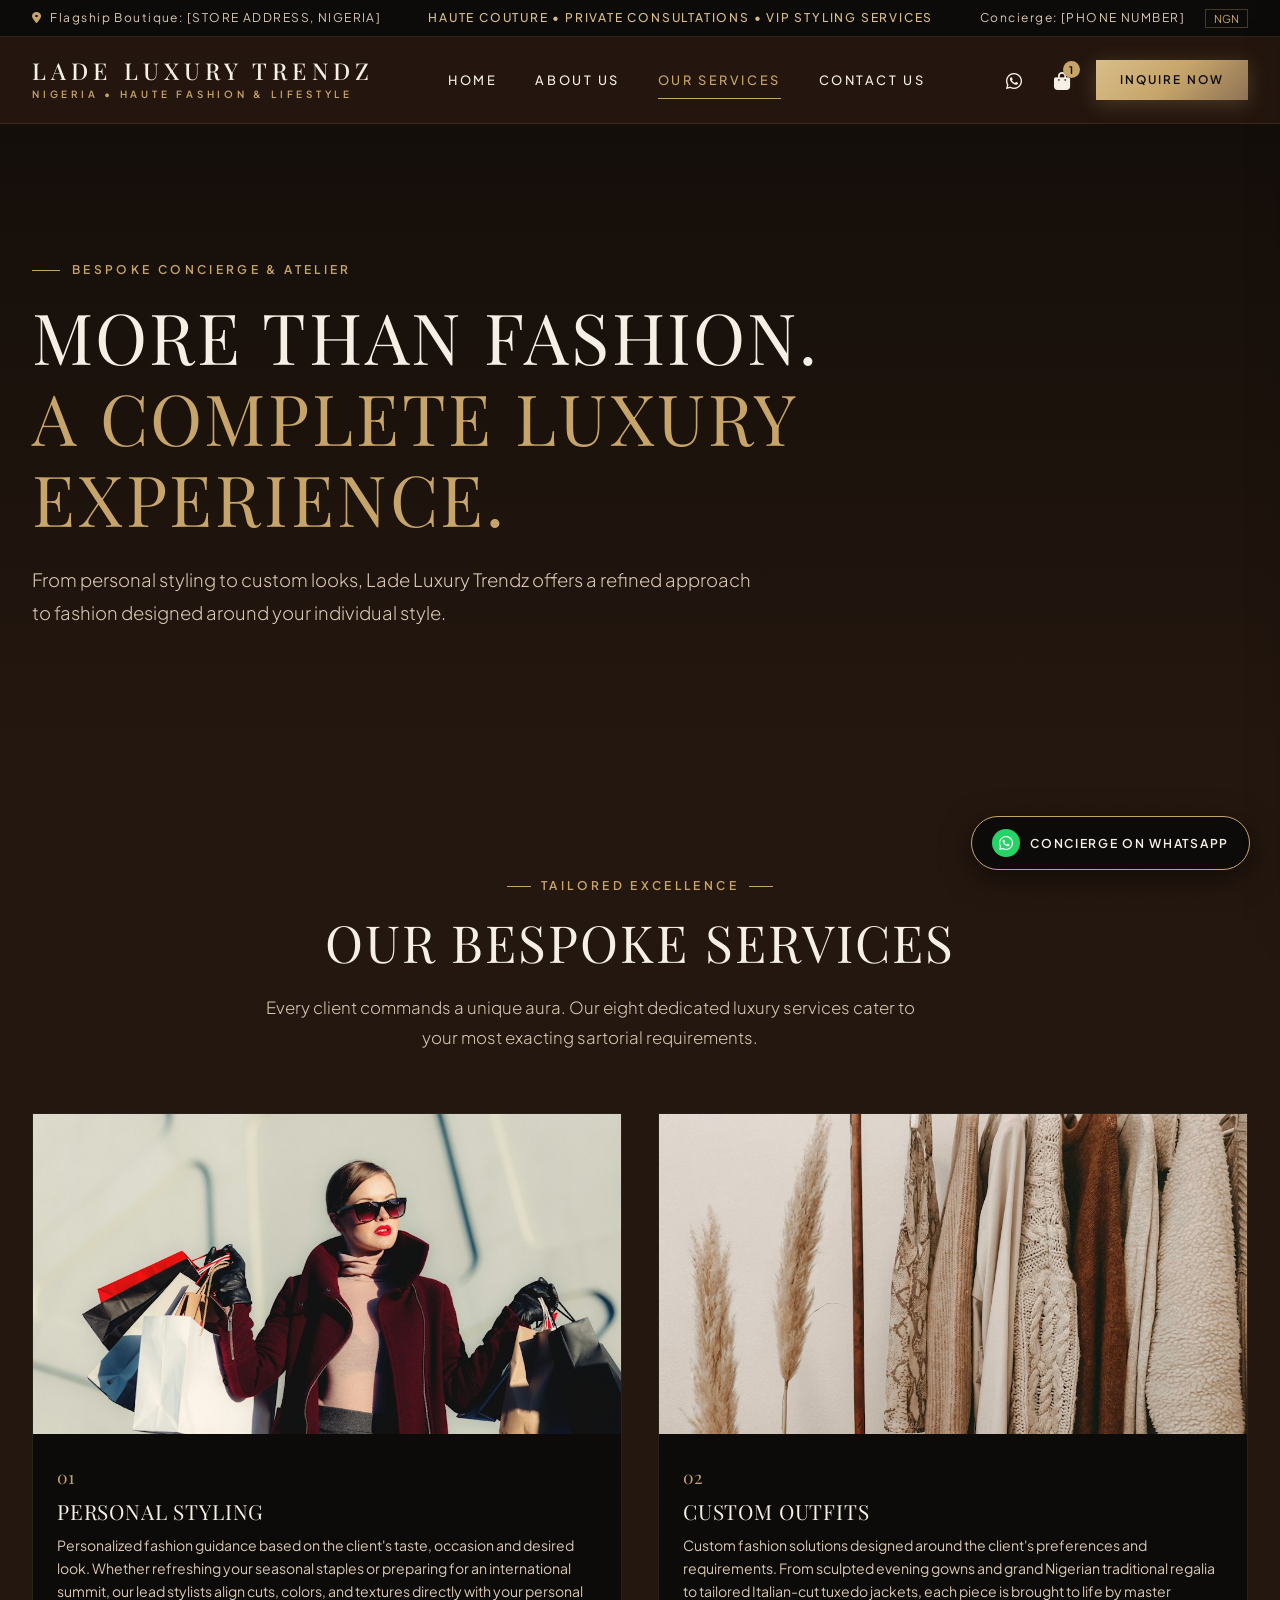
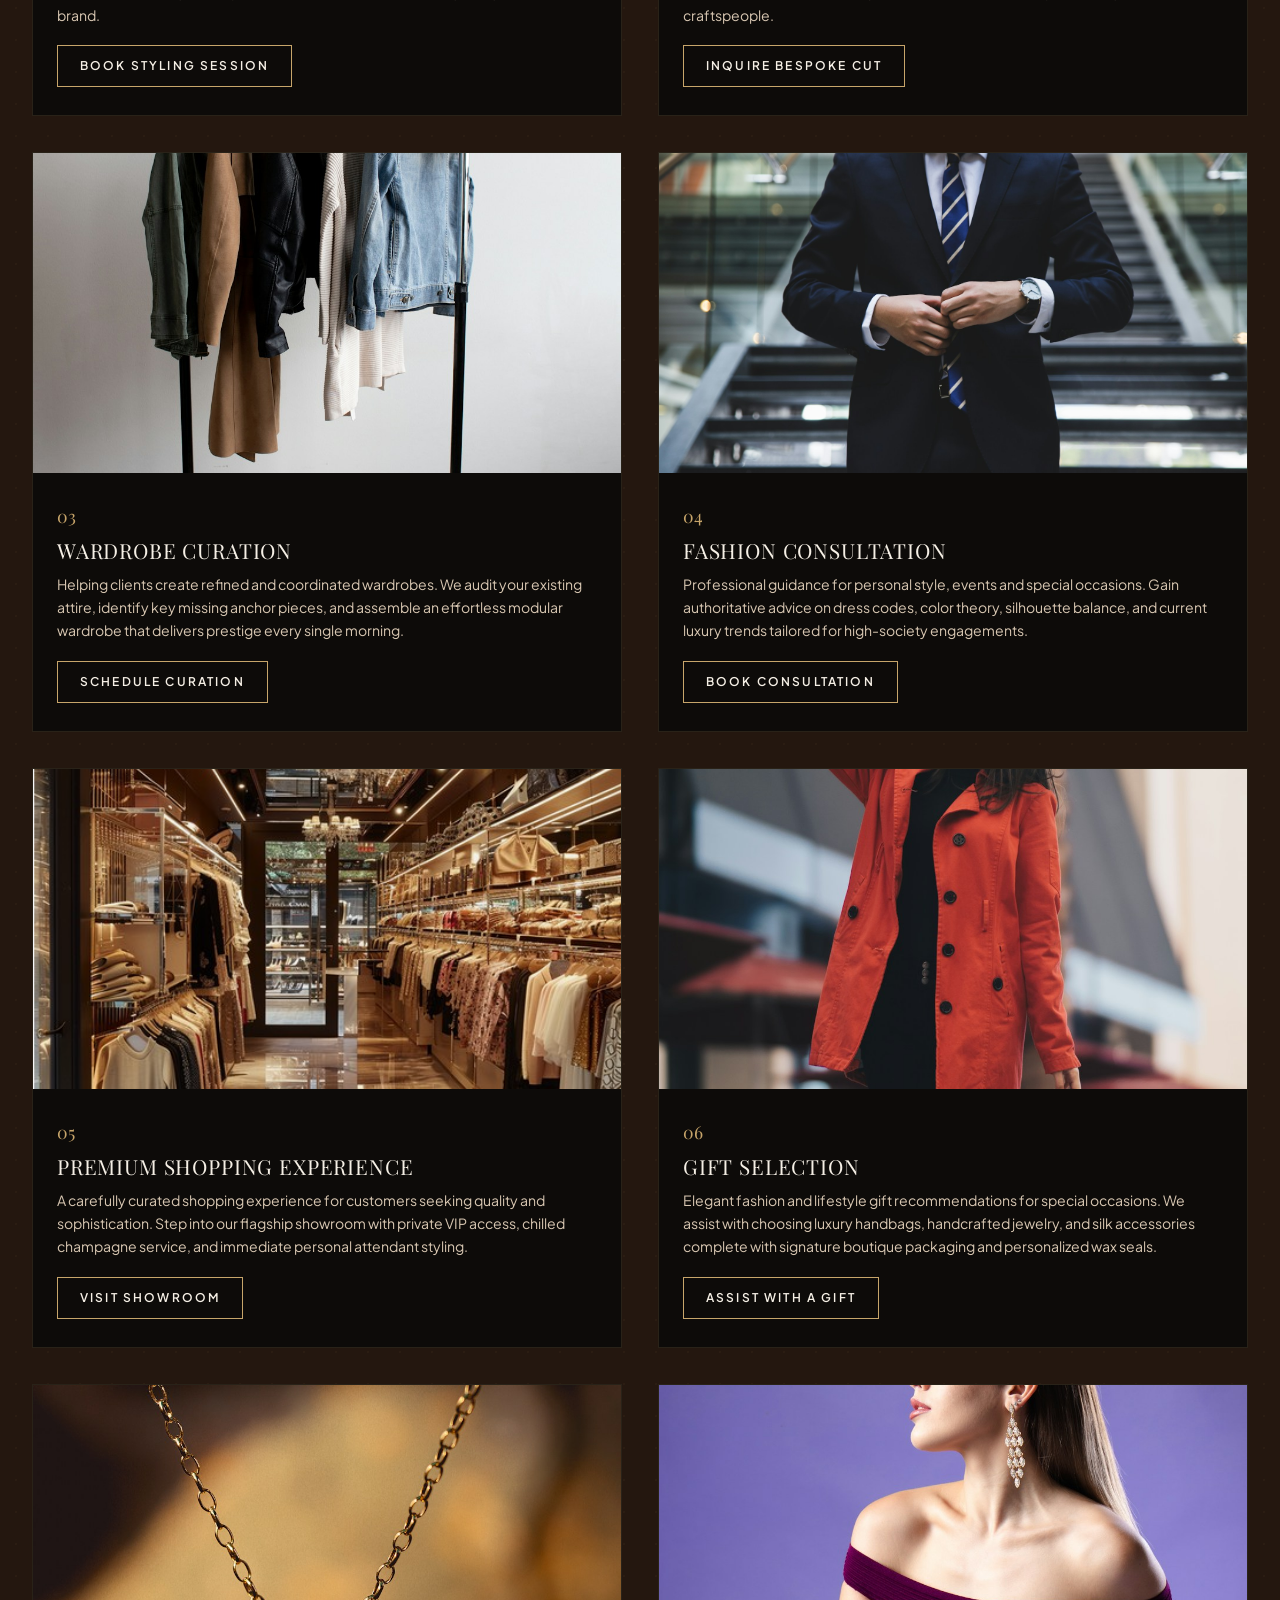
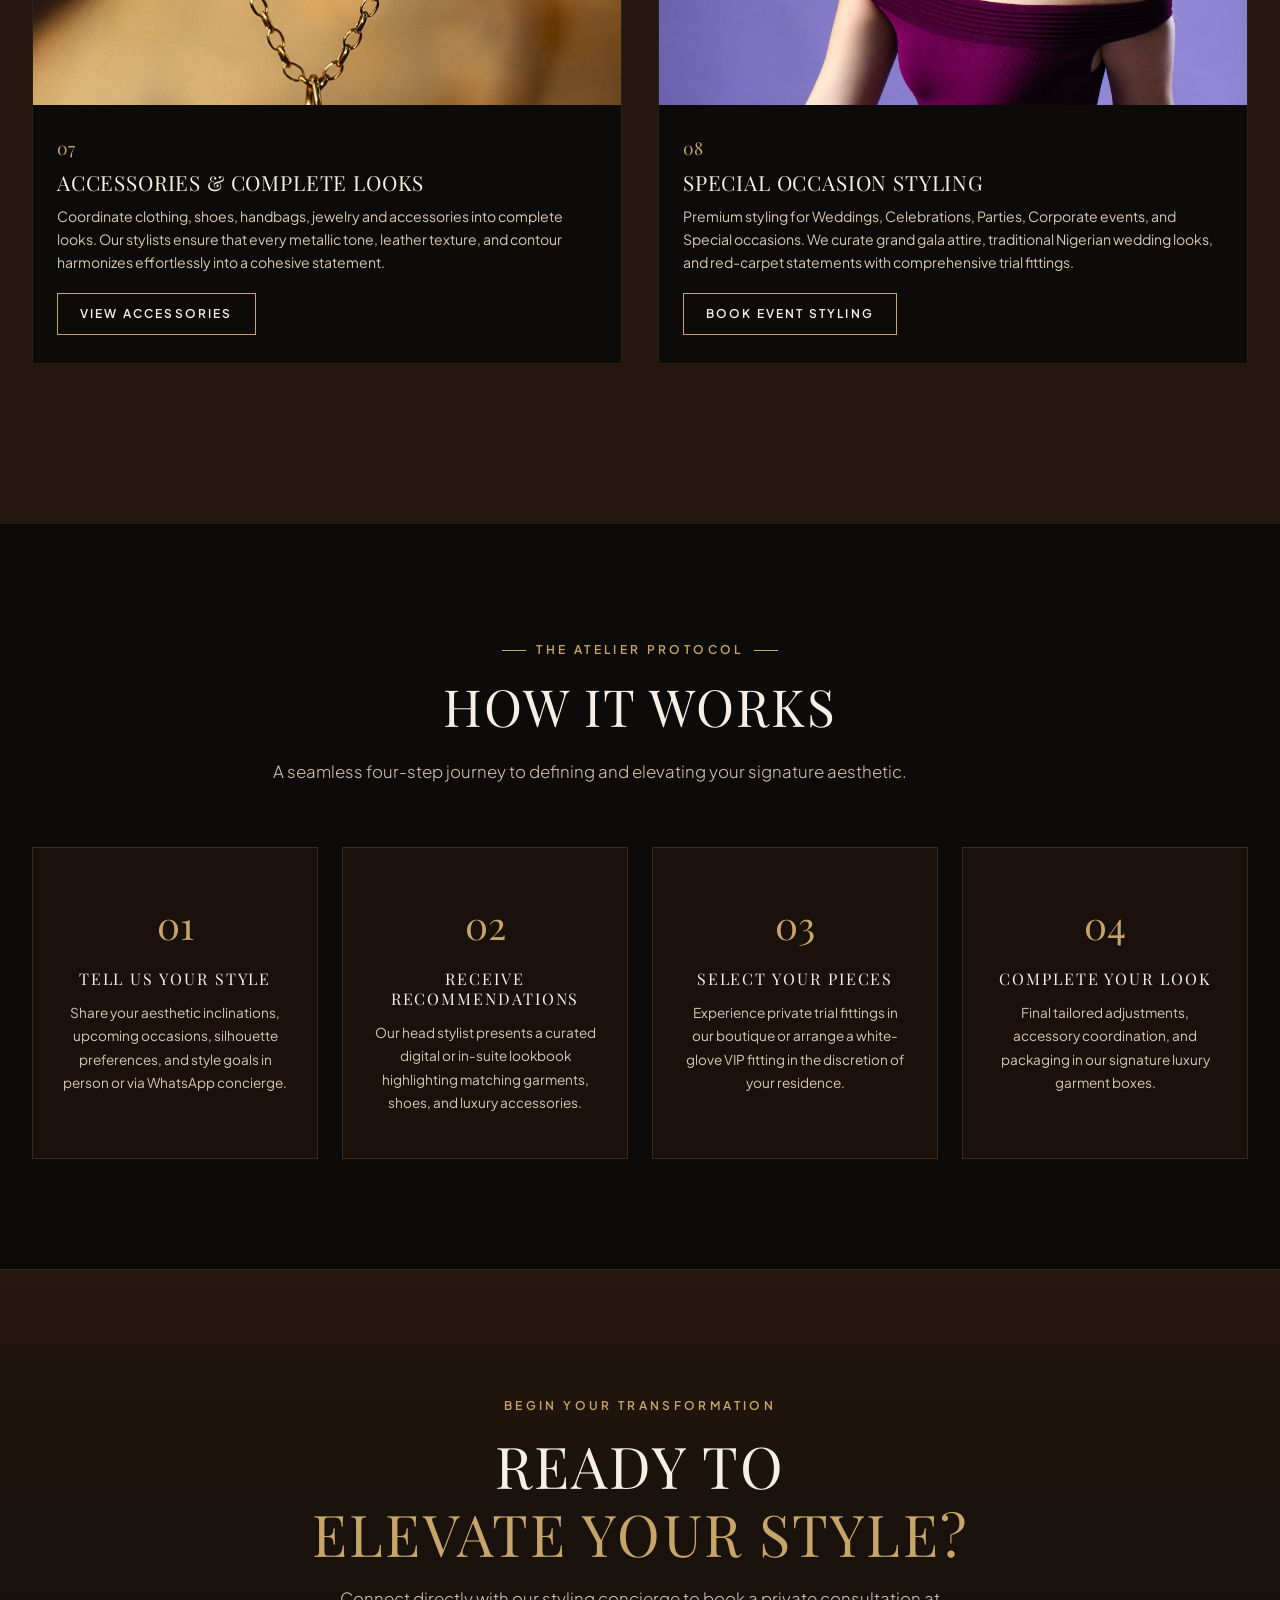
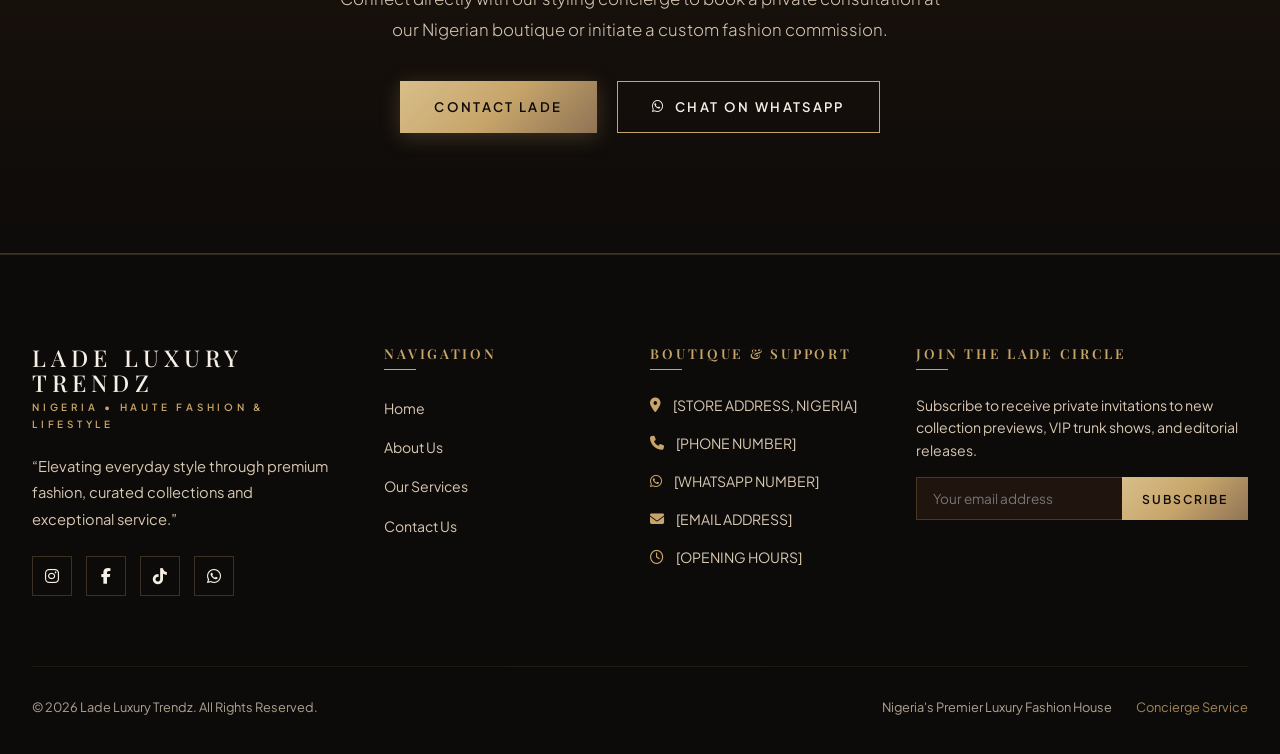
<file: services.html>
<!DOCTYPE html>
<html lang="en">
<head>
  <meta charset="UTF-8">
  <meta name="viewport" content="width=device-width, initial-scale=1.0">
  <title>Our Services | LADE LUXURY TRENDZ — Nigerian Haute Fashion &amp; Lifestyle</title>
  <meta name="description" content="Explore bespoke fashion services at Lade Luxury Trendz: Personal Styling, Custom Outfits, Wardrobe Curation, Special Occasion Styling, and Luxury Gift Selection in Nigeria.">
  <meta name="keywords" content="Personal styling Nigeria, Custom outfits Lagos, Wardrobe curation Nigeria, Special occasion styling Nigeria, Luxury fashion consultation">

  <!-- Google Fonts -->
  <link rel="preconnect" href="https://fonts.googleapis.com">
  <link rel="preconnect" href="https://fonts.gstatic.com" crossorigin>
  <link href="https://fonts.googleapis.com/css2?family=Playfair+Display:ital,wght@0,400;0,500;0,600;0,700;1,400;1,600&family=Plus+Jakarta+Sans:wght@300;400;500;600;700&display=swap" rel="stylesheet">

  <!-- Font Awesome Icons -->
  <link rel="stylesheet" href="https://cdnjs.cloudflare.com/ajax/libs/font-awesome/6.5.1/css/all.min.css">

  <!-- Stylesheets -->
  <link rel="stylesheet" href="css/style.css">
  <link rel="stylesheet" href="css/animations.css">
  <link rel="stylesheet" href="css/responsive.css">
</head>
<body>

  <!-- Top Announcement Bar -->
  <div class="top-bar">
    <div class="container top-bar-inner">
      <div class="top-bar-location">
        <i class="fa-solid fa-location-dot"></i>
        <span>Flagship Boutique: [STORE ADDRESS, NIGERIA]</span>
      </div>
      <div class="top-bar-message">
        <span>Haute Couture &bull; Private Consultations &bull; VIP Styling Services</span>
      </div>
      <div class="top-bar-contact">
        <span>Concierge: [PHONE NUMBER]</span>
        <button class="currency-toggle-btn" style="background: none; border: 1px solid rgba(199,165,106,0.3); color: var(--color-champagne); padding: 2px 8px; font-size: 0.68rem; cursor: pointer;">NGN</button>
      </div>
    </div>
  </div>

  <!-- Sticky Luxury Header -->
  <header class="site-header" id="siteHeader">
    <div class="container header-inner">
      <a href="index.html" class="brand-logo">
        <span class="brand-logo-text">LADE LUXURY TRENDZ</span>
        <span class="brand-logo-sub">NIGERIA &bull; HAUTE FASHION & LIFESTYLE</span>
      </a>

      <nav class="main-nav" aria-label="Main Navigation">
        <a href="index.html" class="nav-link">HOME</a>
        <a href="about.html" class="nav-link">ABOUT US</a>
        <a href="services.html" class="nav-link active">OUR SERVICES</a>
        <a href="contact.html" class="nav-link">CONTACT US</a>
      </nav>

      <div class="header-actions">
        <a href="https://wa.me/2340000000000" target="_blank" class="action-icon-btn" title="Chat on WhatsApp">
          <i class="fa-brands fa-whatsapp"></i>
        </a>
        <button class="action-icon-btn open-bag-btn" title="Shopping Bag">
          <i class="fa-solid fa-bag-shopping"></i>
          <span class="badge-count bag-badge-count">1</span>
        </button>
        <a href="contact.html" class="btn btn-primary header-cta-btn">INQUIRE NOW</a>
        <button class="hamburger-btn" aria-label="Open Navigation Menu" id="hamburgerBtn">
          <span class="hamburger-line"></span>
          <span class="hamburger-line"></span>
          <span class="hamburger-line"></span>
        </button>
      </div>
    </div>
  </header>

  <!-- Mobile Navigation Drawer -->
  <div class="mobile-nav-drawer" id="mobileDrawer">
    <nav class="mobile-nav-links">
      <a href="index.html" class="mobile-nav-link">HOME</a>
      <a href="about.html" class="mobile-nav-link">ABOUT US</a>
      <a href="services.html" class="mobile-nav-link active">OUR SERVICES</a>
      <a href="contact.html" class="mobile-nav-link">CONTACT US</a>
    </nav>
    <div class="mobile-nav-details">
      <p><i class="fa-solid fa-location-dot text-gold"></i> [STORE ADDRESS, NIGERIA]</p>
      <p><i class="fa-solid fa-phone text-gold"></i> [PHONE NUMBER]</p>
      <p><i class="fa-brands fa-whatsapp text-gold"></i> [WHATSAPP NUMBER]</p>
      <div style="margin-top: 20px;">
        <a href="contact.html" class="btn btn-primary" style="width: 100%;">BOOK CONSULTATION</a>
      </div>
    </div>
  </div>

  <!-- ==========================================================================
       SERVICES HERO SECTION
       ========================================================================== -->
  <section class="section section-darker" style="padding: 130px 0 90px; background: linear-gradient(180deg, #140E0A 0%, var(--color-espresso) 100%);">
    <div class="container">
      <div style="max-width: 860px;" class="reveal reveal-up">
        <span class="eyebrow-label has-line">BESPOKE CONCIERGE &amp; ATELIER</span>
        <h1 class="section-title" style="font-size: clamp(2.8rem, 5.5vw, 4.4rem); line-height: 1.15; margin-bottom: 24px;">
          MORE THAN FASHION. <br>
          <span class="text-gold">A COMPLETE LUXURY EXPERIENCE.</span>
        </h1>
        <p class="section-subtitle" style="font-size: 1.15rem; max-width: 740px;">
          From personal styling to custom looks, Lade Luxury Trendz offers a refined approach to fashion designed around your individual style.
        </p>
      </div>
    </div>
  </section>

  <!-- ==========================================================================
       THE 8 SIGNATURE SERVICES
       ========================================================================== -->
  <section class="section section-dark section-pattern">
    <div class="container">
      <div class="section-header-center reveal reveal-up">
        <span class="eyebrow-label">TAILORED EXCELLENCE</span>
        <h2 class="section-title">OUR BESPOKE SERVICES</h2>
        <p class="section-subtitle">
          Every client commands a unique aura. Our eight dedicated luxury services cater to your most exacting sartorial requirements.
        </p>
      </div>

      <div class="services-preview-grid" style="grid-template-columns: repeat(2, 1fr); gap: 36px;">
        <!-- 1. PERSONAL STYLING -->
        <div class="service-preview-card reveal reveal-up">
          <div class="service-preview-thumb" style="height: 320px;">
            <img src="assets/images/personal-styling.jpg" alt="Personal Styling">
          </div>
          <div class="service-preview-body">
            <div class="service-preview-number">01</div>
            <h3 class="service-preview-title">PERSONAL STYLING</h3>
            <p class="service-preview-desc">
              Personalized fashion guidance based on the client's taste, occasion and desired look. Whether refreshing your seasonal staples or preparing for an international summit, our lead stylists align cuts, colors, and textures directly with your personal brand.
            </p>
            <a href="https://wa.me/2340000000000?text=I%20would%20like%20to%20book%20a%20Personal%20Styling%20session" target="_blank" class="btn btn-outline" style="padding: 10px 22px; font-size: 0.75rem;">BOOK STYLING SESSION</a>
          </div>
        </div>

        <!-- 2. CUSTOM OUTFITS -->
        <div class="service-preview-card reveal reveal-up delay-100">
          <div class="service-preview-thumb" style="height: 320px;">
            <img src="assets/images/custom-fashion.jpg" alt="Custom Outfits & Bespoke Tailoring">
          </div>
          <div class="service-preview-body">
            <div class="service-preview-number">02</div>
            <h3 class="service-preview-title">CUSTOM OUTFITS</h3>
            <p class="service-preview-desc">
              Custom fashion solutions designed around the client's preferences and requirements. From sculpted evening gowns and grand Nigerian traditional regalia to tailored Italian-cut tuxedo jackets, each piece is brought to life by master craftspeople.
            </p>
            <a href="https://wa.me/2340000000000?text=I%20am%20interested%20in%20a%20Custom%20Outfit" target="_blank" class="btn btn-outline" style="padding: 10px 22px; font-size: 0.75rem;">INQUIRE BESPOKE CUT</a>
          </div>
        </div>

        <!-- 3. WARDROBE CURATION -->
        <div class="service-preview-card reveal reveal-up">
          <div class="service-preview-thumb" style="height: 320px;">
            <img src="assets/images/wardrobe-curation.jpg" alt="Wardrobe Curation">
          </div>
          <div class="service-preview-body">
            <div class="service-preview-number">03</div>
            <h3 class="service-preview-title">WARDROBE CURATION</h3>
            <p class="service-preview-desc">
              Helping clients create refined and coordinated wardrobes. We audit your existing attire, identify key missing anchor pieces, and assemble an effortless modular wardrobe that delivers prestige every single morning.
            </p>
            <a href="https://wa.me/2340000000000?text=I%20would%20like%20to%20schedule%20Wardrobe%20Curation" target="_blank" class="btn btn-outline" style="padding: 10px 22px; font-size: 0.75rem;">SCHEDULE CURATION</a>
          </div>
        </div>

        <!-- 4. FASHION CONSULTATION -->
        <div class="service-preview-card reveal reveal-up delay-100">
          <div class="service-preview-thumb" style="height: 320px;">
            <img src="assets/images/hero-fashion-02.jpg" alt="Fashion Consultation">
          </div>
          <div class="service-preview-body">
            <div class="service-preview-number">04</div>
            <h3 class="service-preview-title">FASHION CONSULTATION</h3>
            <p class="service-preview-desc">
              Professional guidance for personal style, events and special occasions. Gain authoritative advice on dress codes, color theory, silhouette balance, and current luxury trends tailored for high-society engagements.
            </p>
            <a href="https://wa.me/2340000000000?text=I%20would%20like%20a%20Fashion%20Consultation" target="_blank" class="btn btn-outline" style="padding: 10px 22px; font-size: 0.75rem;">BOOK CONSULTATION</a>
          </div>
        </div>

        <!-- 5. PREMIUM SHOPPING EXPERIENCE -->
        <div class="service-preview-card reveal reveal-up">
          <div class="service-preview-thumb" style="height: 320px;">
            <img src="assets/images/boutique-interior.png" alt="Premium Shopping Experience">
          </div>
          <div class="service-preview-body">
            <div class="service-preview-number">05</div>
            <h3 class="service-preview-title">PREMIUM SHOPPING EXPERIENCE</h3>
            <p class="service-preview-desc">
              A carefully curated shopping experience for customers seeking quality and sophistication. Step into our flagship showroom with private VIP access, chilled champagne service, and immediate personal attendant styling.
            </p>
            <a href="contact.html" class="btn btn-outline" style="padding: 10px 22px; font-size: 0.75rem;">VISIT SHOWROOM</a>
          </div>
        </div>

        <!-- 6. GIFT SELECTION -->
        <div class="service-preview-card reveal reveal-up delay-100">
          <div class="service-preview-thumb" style="height: 320px;">
            <img src="assets/images/gift-selection.jpg" alt="Gift Selection">
          </div>
          <div class="service-preview-body">
            <div class="service-preview-number">06</div>
            <h3 class="service-preview-title">GIFT SELECTION</h3>
            <p class="service-preview-desc">
              Elegant fashion and lifestyle gift recommendations for special occasions. We assist with choosing luxury handbags, handcrafted jewelry, and silk accessories complete with signature boutique packaging and personalized wax seals.
            </p>
            <a href="https://wa.me/2340000000000?text=I%20need%20assistance%20with%20Luxury%20Gift%20Selection" target="_blank" class="btn btn-outline" style="padding: 10px 22px; font-size: 0.75rem;">ASSIST WITH A GIFT</a>
          </div>
        </div>

        <!-- 7. ACCESSORIES & COMPLETE LOOKS -->
        <div class="service-preview-card reveal reveal-up">
          <div class="service-preview-thumb" style="height: 320px;">
            <img src="assets/images/jewelry.jpg" alt="Accessories & Complete Looks">
          </div>
          <div class="service-preview-body">
            <div class="service-preview-number">07</div>
            <h3 class="service-preview-title">ACCESSORIES &amp; COMPLETE LOOKS</h3>
            <p class="service-preview-desc">
              Coordinate clothing, shoes, handbags, jewelry and accessories into complete looks. Our stylists ensure that every metallic tone, leather texture, and contour harmonizes effortlessly into a cohesive statement.
            </p>
            <a href="index.html#signature" class="btn btn-outline" style="padding: 10px 22px; font-size: 0.75rem;">VIEW ACCESSORIES</a>
          </div>
        </div>

        <!-- 8. SPECIAL OCCASION STYLING -->
        <div class="service-preview-card reveal reveal-up delay-100">
          <div class="service-preview-thumb" style="height: 320px;">
            <img src="assets/images/special-occasion.jpg" alt="Special Occasion Styling">
          </div>
          <div class="service-preview-body">
            <div class="service-preview-number">08</div>
            <h3 class="service-preview-title">SPECIAL OCCASION STYLING</h3>
            <p class="service-preview-desc">
              Premium styling for Weddings, Celebrations, Parties, Corporate events, and Special occasions. We curate grand gala attire, traditional Nigerian wedding looks, and red-carpet statements with comprehensive trial fittings.
            </p>
            <a href="https://wa.me/2340000000000?text=I%20would%20like%20to%20book%20Special%20Occasion%20Styling" target="_blank" class="btn btn-outline" style="padding: 10px 22px; font-size: 0.75rem;">BOOK EVENT STYLING</a>
          </div>
        </div>
      </div>
    </div>
  </section>

  <!-- ==========================================================================
       HOW IT WORKS (4-STEP PROCESS)
       ========================================================================== -->
  <section class="section section-darker">
    <div class="container">
      <div class="section-header-center reveal reveal-up">
        <span class="eyebrow-label">THE ATELIER PROTOCOL</span>
        <h2 class="section-title">HOW IT WORKS</h2>
        <p class="section-subtitle">
          A seamless four-step journey to defining and elevating your signature aesthetic.
        </p>
      </div>

      <div style="display: grid; grid-template-columns: repeat(4, 1fr); gap: 24px; position: relative;">
        <!-- Step 1 -->
        <div class="pillar-card reveal reveal-up">
          <div style="font-family: var(--font-serif); font-size: 2.4rem; color: var(--color-champagne); margin-bottom: 12px;">01</div>
          <h3 class="pillar-title" style="font-size: 1rem;">TELL US YOUR STYLE</h3>
          <p class="pillar-desc" style="font-size: 0.85rem;">
            Share your aesthetic inclinations, upcoming occasions, silhouette preferences, and style goals in person or via WhatsApp concierge.
          </p>
        </div>

        <!-- Step 2 -->
        <div class="pillar-card reveal reveal-up delay-100">
          <div style="font-family: var(--font-serif); font-size: 2.4rem; color: var(--color-champagne); margin-bottom: 12px;">02</div>
          <h3 class="pillar-title" style="font-size: 1rem;">RECEIVE RECOMMENDATIONS</h3>
          <p class="pillar-desc" style="font-size: 0.85rem;">
            Our head stylist presents a curated digital or in-suite lookbook highlighting matching garments, shoes, and luxury accessories.
          </p>
        </div>

        <!-- Step 3 -->
        <div class="pillar-card reveal reveal-up delay-200">
          <div style="font-family: var(--font-serif); font-size: 2.4rem; color: var(--color-champagne); margin-bottom: 12px;">03</div>
          <h3 class="pillar-title" style="font-size: 1rem;">SELECT YOUR PIECES</h3>
          <p class="pillar-desc" style="font-size: 0.85rem;">
            Experience private trial fittings in our boutique or arrange a white-glove VIP fitting in the discretion of your residence.
          </p>
        </div>

        <!-- Step 4 -->
        <div class="pillar-card reveal reveal-up delay-300">
          <div style="font-family: var(--font-serif); font-size: 2.4rem; color: var(--color-champagne); margin-bottom: 12px;">04</div>
          <h3 class="pillar-title" style="font-size: 1rem;">COMPLETE YOUR LOOK</h3>
          <p class="pillar-desc" style="font-size: 0.85rem;">
            Final tailored adjustments, accessory coordination, and packaging in our signature luxury garment boxes.
          </p>
        </div>
      </div>
    </div>
  </section>

  <!-- ==========================================================================
       SERVICE CTA
       ========================================================================== -->
  <section class="final-cta-section">
    <div class="container reveal reveal-up">
      <span class="eyebrow-label">BEGIN YOUR TRANSFORMATION</span>
      <h2 class="section-title" style="font-size: clamp(2.4rem, 4.5vw, 3.8rem); margin-bottom: 16px;">
        READY TO <br><span class="text-gold">ELEVATE YOUR STYLE?</span>
      </h2>
      <p class="section-subtitle" style="margin: 0 auto; max-width: 600px;">
        Connect directly with our styling concierge to book a private consultation at our Nigerian boutique or initiate a custom fashion commission.
      </p>
      <div class="cta-button-group">
        <a href="contact.html" class="btn btn-primary">CONTACT LADE</a>
        <a href="https://wa.me/2340000000000" target="_blank" class="btn btn-outline"><i class="fa-brands fa-whatsapp"></i> CHAT ON WHATSAPP</a>
      </div>
    </div>
  </section>

  <!-- ==========================================================================
       LUXURY FOOTER
       ========================================================================== -->
  <footer class="site-footer">
    <div class="container">
      <div class="footer-top-grid">
        <div class="footer-brand-col">
          <a href="index.html" class="brand-logo">
            <span class="brand-logo-text">LADE LUXURY TRENDZ</span>
            <span class="brand-logo-sub">NIGERIA &bull; HAUTE FASHION & LIFESTYLE</span>
          </a>
          <p class="footer-brand-statement">
            “Elevating everyday style through premium fashion, curated collections and exceptional service.”
          </p>
          <div class="footer-social-links">
            <a href="[INSTAGRAM HANDLE]" class="social-circle-link" title="Instagram" target="_blank"><i class="fa-brands fa-instagram"></i></a>
            <a href="[FACEBOOK HANDLE]" class="social-circle-link" title="Facebook" target="_blank"><i class="fa-brands fa-facebook-f"></i></a>
            <a href="[TIKTOK HANDLE]" class="social-circle-link" title="TikTok" target="_blank"><i class="fa-brands fa-tiktok"></i></a>
            <a href="https://wa.me/2340000000000" class="social-circle-link" title="WhatsApp" target="_blank"><i class="fa-brands fa-whatsapp"></i></a>
          </div>
        </div>

        <div>
          <h4 class="footer-col-title">NAVIGATION</h4>
          <ul class="footer-links-list">
            <li><a href="index.html">Home</a></li>
            <li><a href="about.html">About Us</a></li>
            <li><a href="services.html">Our Services</a></li>
            <li><a href="contact.html">Contact Us</a></li>
          </ul>
        </div>

        <div>
          <h4 class="footer-col-title">BOUTIQUE &amp; SUPPORT</h4>
          <div class="footer-contact-item">
            <i class="fa-solid fa-location-dot"></i>
            <span>[STORE ADDRESS, NIGERIA]</span>
          </div>
          <div class="footer-contact-item">
            <i class="fa-solid fa-phone"></i>
            <span>[PHONE NUMBER]</span>
          </div>
          <div class="footer-contact-item">
            <i class="fa-brands fa-whatsapp"></i>
            <span>[WHATSAPP NUMBER]</span>
          </div>
          <div class="footer-contact-item">
            <i class="fa-solid fa-envelope"></i>
            <span>[EMAIL ADDRESS]</span>
          </div>
          <div class="footer-contact-item">
            <i class="fa-regular fa-clock"></i>
            <span>[OPENING HOURS]</span>
          </div>
        </div>

        <div>
          <h4 class="footer-col-title">JOIN THE LADE CIRCLE</h4>
          <p style="font-size: 0.88rem; color: var(--color-warm-beige); line-height: 1.6; margin-bottom: 14px;">
            Subscribe to receive private invitations to new collection previews, VIP trunk shows, and editorial releases.
          </p>
          <form class="footer-newsletter-form">
            <input type="email" placeholder="Your email address" required class="footer-input">
            <button type="submit" class="footer-submit-btn">SUBSCRIBE</button>
          </form>
        </div>
      </div>

      <div class="footer-bottom">
        <div>&copy; 2026 Lade Luxury Trendz. All Rights Reserved.</div>
        <div style="display: flex; gap: 24px;">
          <span>Nigeria's Premier Luxury Fashion House</span>
          <a href="contact.html" style="color: var(--color-champagne);">Concierge Service</a>
        </div>
      </div>
    </div>
  </footer>

  <!-- Floating WhatsApp Concierge Button -->
  <a href="https://wa.me/2340000000000?text=Hello%20Lade%20Luxury%20Trendz%2C%20I%20would%20like%20to%20inquire%20about%20your%20services." target="_blank" class="whatsapp-floating-btn pulse-gold" title="Chat on WhatsApp">
    <div class="whatsapp-icon-circle"><i class="fa-brands fa-whatsapp"></i></div>
    <span class="whatsapp-btn-text">CONCIERGE ON WHATSAPP</span>
  </a>

  <!-- Bag Drawer & Toast -->
  <div class="modal-backdrop bag-backdrop"></div>
  <div class="bag-drawer" id="bagDrawer">
    <div class="bag-drawer-header">
      <h3 style="font-size: 1.2rem; letter-spacing: 0.1em; color: var(--color-ivory);">YOUR LUXURY BAG</h3>
      <button class="action-icon-btn bag-close-btn">&times;</button>
    </div>
    <div class="bag-drawer-items"></div>
    <div class="bag-drawer-footer">
      <div class="bag-subtotal-row">
        <span>Subtotal</span>
        <span class="bag-subtotal-val">₦450,000</span>
      </div>
      <button class="btn btn-primary bag-checkout-btn" style="width: 100%; margin-bottom: 10px;">INQUIRE / ORDER VIA WHATSAPP</button>
    </div>
  </div>

  <div class="luxury-toast">
    <i class="fa-solid fa-circle-check"></i>
    <span class="toast-msg">Added to your Luxury Bag</span>
  </div>

  <!-- Scripts -->
  <script src="js/animations.js"></script>
  <script src="js/main.js"></script>
</body>
</html>
</file>
<file: css/style.css>
/* ==========================================================================
   LADE LUXURY TRENDZ — GLOBAL LUXURY DESIGN SYSTEM
   Palette & Atmosphere inspired by high-end Nigerian fashion & luxury boutique
   ========================================================================== */

:root {
  /* Core Luxury Color Palette */
  --color-espresso: #24170F;
  --color-dark-brown: #342219;
  --color-black: #0D0B09;
  --color-champagne: #C7A56A;
  --color-soft-gold: #D8BE8A;
  --color-ivory: #F5EFE5;
  --color-warm-beige: #D8C7B2;
  --color-muted-bronze: #8F7355;
  
  /* Derived & Transparency Tones */
  --color-espresso-90: rgba(36, 23, 15, 0.92);
  --color-espresso-80: rgba(36, 23, 15, 0.80);
  --color-espresso-60: rgba(36, 23, 15, 0.60);
  --color-espresso-40: rgba(36, 23, 15, 0.40);
  --color-dark-brown-95: rgba(52, 34, 25, 0.95);
  --color-black-90: rgba(13, 11, 9, 0.92);
  --color-champagne-15: rgba(199, 165, 106, 0.15);
  --color-champagne-30: rgba(199, 165, 106, 0.30);
  --color-champagne-gradient: linear-gradient(135deg, #D8BE8A 0%, #C7A56A 50%, #8F7355 100%);
  --color-espresso-gradient: linear-gradient(180deg, #24170F 0%, #160E09 100%);
  --color-card-gradient: linear-gradient(180deg, rgba(52, 34, 25, 0.7) 0%, rgba(36, 23, 15, 0.9) 100%);

  /* Typography */
  --font-serif: 'Playfair Display', 'Cormorant Garamond', Georgia, serif;
  --font-sans: 'Plus Jakarta Sans', -apple-system, BlinkMacSystemFont, 'Segoe UI', Roboto, sans-serif;
  
  /* Spacing */
  --container-max: 1360px;
  --section-padding-y: 110px;
  --section-padding-x: 32px;
  
  /* Transitions & Shadows */
  --transition-smooth: all 0.45s cubic-bezier(0.16, 1, 0.3, 1);
  --transition-fast: all 0.25s ease-out;
  --shadow-luxury: 0 20px 45px rgba(13, 11, 9, 0.6);
  --shadow-gold-glow: 0 0 25px rgba(199, 165, 106, 0.25);
  --border-gold-subtle: 1px solid rgba(199, 165, 106, 0.22);
  --border-gold-accent: 1px solid #C7A56A;
}

/* ---------------- CSS Reset & Base ---------------- */
*, *::before, *::after {
  margin: 0;
  padding: 0;
  box-sizing: border-box;
}

html {
  scroll-behavior: smooth;
  font-size: 16px;
  background-color: var(--color-black);
  color: var(--color-ivory);
  text-rendering: optimizeLegibility;
  -webkit-font-smoothing: antialiased;
}

body {
  font-family: var(--font-sans);
  background-color: var(--color-espresso);
  color: var(--color-warm-beige);
  line-height: 1.7;
  overflow-x: hidden;
  position: relative;
  min-height: 100vh;
}

/* Selection Color */
::selection {
  background-color: var(--color-champagne);
  color: var(--color-black);
}

img {
  max-width: 100%;
  height: auto;
  display: block;
}

a {
  color: inherit;
  text-decoration: none;
  transition: var(--transition-fast);
}

button, input, textarea, select {
  font-family: inherit;
  color: inherit;
}

ul, ol {
  list-style: none;
}

/* ---------------- Typography Utilities ---------------- */
h1, h2, h3, h4, h5, h6 {
  font-family: var(--font-serif);
  color: var(--color-ivory);
  font-weight: 400;
  letter-spacing: 0.04em;
  line-height: 1.25;
}

.text-gold {
  color: var(--color-champagne);
}

.text-soft-gold {
  color: var(--color-soft-gold);
}

.text-ivory {
  color: var(--color-ivory);
}

.text-muted {
  color: var(--color-warm-beige);
  opacity: 0.85;
}

.eyebrow-label {
  display: inline-block;
  font-family: var(--font-sans);
  font-size: 0.75rem;
  font-weight: 600;
  text-transform: uppercase;
  letter-spacing: 0.28em;
  color: var(--color-champagne);
  margin-bottom: 1rem;
  position: relative;
}

.eyebrow-label.has-line::before {
  content: '';
  display: inline-block;
  width: 28px;
  height: 1px;
  background: var(--color-champagne);
  vertical-align: middle;
  margin-right: 12px;
}

.section-title {
  font-size: clamp(2rem, 4vw, 3.4rem);
  font-weight: 400;
  margin-bottom: 1.25rem;
  color: var(--color-ivory);
  line-height: 1.18;
}

.section-subtitle {
  font-size: 1.05rem;
  max-width: 680px;
  color: var(--color-warm-beige);
  font-weight: 300;
  line-height: 1.8;
  margin-bottom: 2.5rem;
}

.container {
  max-width: var(--container-max);
  margin: 0 auto;
  padding: 0 var(--section-padding-x);
  width: 100%;
}

.container-narrow {
  max-width: 980px;
  margin: 0 auto;
  padding: 0 var(--section-padding-x);
}

/* ---------------- Luxury Buttons ---------------- */
.btn {
  display: inline-flex;
  align-items: center;
  justify-content: center;
  gap: 10px;
  padding: 14px 34px;
  font-size: 0.82rem;
  font-weight: 600;
  letter-spacing: 0.18em;
  text-transform: uppercase;
  border-radius: 0;
  cursor: pointer;
  transition: var(--transition-smooth);
  position: relative;
  overflow: hidden;
  border: none;
}

.btn-primary {
  background: var(--color-champagne-gradient);
  color: var(--color-black);
  box-shadow: 0 4px 20px rgba(199, 165, 106, 0.25);
}

.btn-primary:hover {
  transform: translateY(-2px);
  box-shadow: var(--shadow-gold-glow);
  color: var(--color-black);
  filter: brightness(1.08);
}

.btn-outline {
  background: transparent;
  color: var(--color-ivory);
  border: 1px solid var(--color-champagne);
}

.btn-outline:hover {
  background: var(--color-champagne);
  color: var(--color-black);
  transform: translateY(-2px);
}

.btn-secondary {
  background: var(--color-dark-brown);
  color: var(--color-ivory);
  border: 1px solid rgba(199, 165, 106, 0.35);
}

.btn-secondary:hover {
  border-color: var(--color-champagne);
  background: var(--color-espresso);
  color: var(--color-soft-gold);
}

.btn-text {
  background: none;
  border: none;
  padding: 0;
  color: var(--color-champagne);
  font-size: 0.8rem;
  letter-spacing: 0.16em;
  text-transform: uppercase;
  font-weight: 600;
  display: inline-flex;
  align-items: center;
  gap: 8px;
  cursor: pointer;
}

.btn-text::after {
  content: '→';
  font-size: 1.1rem;
  transition: transform 0.3s ease;
}

.btn-text:hover::after {
  transform: translateX(6px);
}

/* ---------------- Top Announcement Bar ---------------- */
.top-bar {
  background: var(--color-black);
  border-bottom: 1px solid rgba(199, 165, 106, 0.15);
  font-size: 0.75rem;
  letter-spacing: 0.12em;
  padding: 8px 0;
  color: var(--color-warm-beige);
}

.top-bar-inner {
  display: flex;
  justify-content: space-between;
  align-items: center;
}

.top-bar-location {
  display: flex;
  align-items: center;
  gap: 8px;
}

.top-bar-location i {
  color: var(--color-champagne);
}

.top-bar-message {
  text-transform: uppercase;
  color: var(--color-soft-gold);
  letter-spacing: 0.15em;
  font-weight: 500;
}

.top-bar-contact {
  display: flex;
  align-items: center;
  gap: 20px;
}

.top-bar-contact a {
  color: var(--color-warm-beige);
}

.top-bar-contact a:hover {
  color: var(--color-champagne);
}

/* ---------------- Sticky Luxury Header ---------------- */
.site-header {
  position: sticky;
  top: 0;
  left: 0;
  width: 100%;
  z-index: 1000;
  background: rgba(36, 23, 15, 0.75);
  backdrop-filter: blur(14px);
  -webkit-backdrop-filter: blur(14px);
  border-bottom: 1px solid rgba(199, 165, 106, 0.15);
  transition: var(--transition-smooth);
}

.site-header.scrolled {
  background: var(--color-espresso-90);
  border-bottom: 1px solid rgba(199, 165, 106, 0.3);
  box-shadow: 0 10px 30px rgba(0, 0, 0, 0.6);
}

.header-inner {
  display: flex;
  align-items: center;
  justify-content: space-between;
  height: 86px;
  transition: height 0.3s ease;
}

.site-header.scrolled .header-inner {
  height: 74px;
}

/* Logo */
.brand-logo {
  display: flex;
  flex-direction: column;
  align-items: flex-start;
  text-decoration: none;
}

.brand-logo-text {
  font-family: var(--font-serif);
  font-size: 1.45rem;
  letter-spacing: 0.22em;
  color: var(--color-ivory);
  font-weight: 500;
  text-transform: uppercase;
  line-height: 1.1;
  transition: var(--transition-fast);
}

.brand-logo-sub {
  font-size: 0.62rem;
  letter-spacing: 0.38em;
  text-transform: uppercase;
  color: var(--color-champagne);
  margin-top: 3px;
  font-weight: 600;
}

.brand-logo:hover .brand-logo-text {
  color: var(--color-soft-gold);
}

/* Navigation Links */
.main-nav {
  display: flex;
  align-items: center;
  gap: 38px;
}

.nav-link {
  font-size: 0.8rem;
  letter-spacing: 0.2em;
  text-transform: uppercase;
  color: var(--color-ivory);
  font-weight: 500;
  position: relative;
  padding: 8px 0;
  transition: var(--transition-fast);
}

.nav-link::after {
  content: '';
  position: absolute;
  bottom: 0;
  left: 0;
  width: 0;
  height: 1px;
  background: var(--color-champagne);
  transition: width 0.3s ease;
}

.nav-link:hover,
.nav-link.active {
  color: var(--color-champagne);
}

.nav-link:hover::after,
.nav-link.active::after {
  width: 100%;
}

/* Header Actions */
.header-actions {
  display: flex;
  align-items: center;
  gap: 20px;
}

.action-icon-btn {
  background: none;
  border: none;
  color: var(--color-ivory);
  font-size: 1.15rem;
  cursor: pointer;
  padding: 6px;
  position: relative;
  transition: var(--transition-fast);
}

.action-icon-btn:hover {
  color: var(--color-champagne);
  transform: translateY(-1px);
}

.badge-count {
  position: absolute;
  top: -2px;
  right: -4px;
  background: var(--color-champagne);
  color: var(--color-black);
  font-size: 0.65rem;
  font-weight: 700;
  width: 17px;
  height: 17px;
  border-radius: 50%;
  display: flex;
  align-items: center;
  justify-content: center;
}

.header-cta-btn {
  padding: 10px 24px;
  font-size: 0.74rem;
}

/* Hamburger Button */
.hamburger-btn {
  display: none;
  background: none;
  border: none;
  cursor: pointer;
  width: 32px;
  height: 24px;
  position: relative;
  z-index: 1100;
}

.hamburger-line {
  display: block;
  width: 100%;
  height: 2px;
  background: var(--color-champagne);
  position: absolute;
  left: 0;
  transition: var(--transition-smooth);
}

.hamburger-line:nth-child(1) { top: 2px; }
.hamburger-line:nth-child(2) { top: 11px; }
.hamburger-line:nth-child(3) { top: 20px; }

.hamburger-btn.active .hamburger-line:nth-child(1) {
  top: 11px;
  transform: rotate(45deg);
}
.hamburger-btn.active .hamburger-line:nth-child(2) {
  opacity: 0;
}
.hamburger-btn.active .hamburger-line:nth-child(3) {
  top: 11px;
  transform: rotate(-45deg);
}

/* Mobile Drawer */
.mobile-nav-drawer {
  position: fixed;
  top: 0;
  right: -100%;
  width: 100%;
  height: 100vh;
  background: var(--color-black-90);
  backdrop-filter: blur(20px);
  -webkit-backdrop-filter: blur(20px);
  z-index: 1050;
  display: flex;
  flex-direction: column;
  justify-content: center;
  padding: 40px;
  transition: right 0.45s cubic-bezier(0.16, 1, 0.3, 1);
}

.mobile-nav-drawer.open {
  right: 0;
}

.mobile-nav-links {
  display: flex;
  flex-direction: column;
  gap: 24px;
  margin-bottom: 40px;
}

.mobile-nav-link {
  font-family: var(--font-serif);
  font-size: 1.85rem;
  letter-spacing: 0.08em;
  color: var(--color-ivory);
  text-transform: uppercase;
  transition: var(--transition-fast);
}

.mobile-nav-link:hover,
.mobile-nav-link.active {
  color: var(--color-champagne);
  padding-left: 10px;
}

.mobile-nav-details {
  border-top: 1px solid rgba(199, 165, 106, 0.2);
  padding-top: 24px;
  font-size: 0.85rem;
  color: var(--color-warm-beige);
}

.mobile-nav-details p {
  margin-bottom: 8px;
}

/* ---------------- Sections Common ---------------- */
.section {
  padding: var(--section-padding-y) 0;
  position: relative;
}

.section-dark {
  background-color: var(--color-espresso);
}

.section-darker {
  background-color: var(--color-black);
}

.section-brown {
  background-color: var(--color-dark-brown);
}

.section-pattern {
  background-image: radial-gradient(rgba(199, 165, 106, 0.04) 1px, transparent 0);
  background-size: 32px 32px;
}

.section-header-center {
  text-align: center;
  max-width: 780px;
  margin: 0 auto 60px;
}

.section-header-center .eyebrow-label::before,
.section-header-center .eyebrow-label::after {
  content: '';
  display: inline-block;
  width: 24px;
  height: 1px;
  background: var(--color-champagne);
  vertical-align: middle;
  margin: 0 10px;
}

/* ---------------- Editorial Introduction ---------------- */
.intro-grid {
  display: grid;
  grid-template-columns: 1fr 1.1fr;
  gap: 60px;
  align-items: center;
}

.intro-image-wrapper {
  position: relative;
}

.intro-image-frame {
  position: relative;
  overflow: hidden;
  box-shadow: 0 25px 60px rgba(13, 11, 9, 0.75), 0 0 30px rgba(199, 165, 106, 0.12);
  border: 1px solid rgba(199, 165, 106, 0.35);
  background-color: var(--color-black);
}

.intro-image-frame::after {
  content: '';
  position: absolute;
  inset: 0;
  border: 1px solid rgba(199, 165, 106, 0.2);
  background: linear-gradient(180deg, rgba(13, 11, 9, 0.05) 0%, transparent 60%, rgba(36, 23, 15, 0.45) 100%);
  pointer-events: none;
  transition: opacity 0.5s ease;
}

.intro-image-frame img {
  width: 100%;
  height: 600px;
  object-fit: cover;
  transition: transform 0.9s cubic-bezier(0.16, 1, 0.3, 1);
  filter: contrast(1.02) brightness(0.98);
}

.intro-image-frame:hover img {
  transform: scale(1.03);
}

.intro-badge {
  position: absolute;
  bottom: -25px;
  right: -25px;
  background: var(--color-dark-brown);
  border: 1px solid var(--color-champagne);
  padding: 24px 30px;
  text-align: center;
  box-shadow: var(--shadow-luxury);
}

.intro-badge-number {
  font-family: var(--font-serif);
  font-size: 2.2rem;
  color: var(--color-champagne);
  line-height: 1;
  display: block;
}

.intro-badge-text {
  font-size: 0.68rem;
  text-transform: uppercase;
  letter-spacing: 0.18em;
  color: var(--color-ivory);
  margin-top: 4px;
}

.intro-content {
  padding-left: 20px;
}

.intro-quote {
  border-left: 2px solid var(--color-champagne);
  padding-left: 20px;
  margin: 24px 0;
  font-family: var(--font-serif);
  font-style: italic;
  font-size: 1.15rem;
  color: var(--color-ivory);
}

/* ---------------- Featured Collections Grid ---------------- */
.collections-grid {
  display: grid;
  grid-template-columns: repeat(3, 1fr);
  gap: 28px;
}

.collection-card {
  position: relative;
  height: 520px;
  overflow: hidden;
  border: 1px solid rgba(199, 165, 106, 0.15);
  cursor: pointer;
  background: var(--color-black);
}

.collection-card img {
  width: 100%;
  height: 100%;
  object-fit: cover;
  transition: transform 0.9s cubic-bezier(0.16, 1, 0.3, 1), filter 0.6s ease;
}

.collection-overlay {
  position: absolute;
  inset: 0;
  background: linear-gradient(180deg, rgba(13, 11, 9, 0.1) 0%, rgba(36, 23, 15, 0.65) 60%, rgba(13, 11, 9, 0.95) 100%);
  display: flex;
  flex-direction: column;
  justify-content: flex-end;
  padding: 36px 30px;
  transition: background 0.4s ease;
}

.collection-card:hover img {
  transform: scale(1.06);
  filter: brightness(0.92);
}

.collection-card:hover {
  border-color: rgba(199, 165, 106, 0.6);
  box-shadow: var(--shadow-luxury);
}

.collection-category-tag {
  font-size: 0.72rem;
  letter-spacing: 0.22em;
  text-transform: uppercase;
  color: var(--color-champagne);
  font-weight: 600;
  margin-bottom: 8px;
}

.collection-title {
  font-size: 1.6rem;
  color: var(--color-ivory);
  margin-bottom: 12px;
  transition: transform 0.3s ease;
}

.collection-link {
  font-size: 0.78rem;
  letter-spacing: 0.16em;
  text-transform: uppercase;
  color: var(--color-soft-gold);
  display: inline-flex;
  align-items: center;
  gap: 8px;
  opacity: 0.85;
  transition: opacity 0.3s ease, gap 0.3s ease;
}

.collection-card:hover .collection-link {
  opacity: 1;
  gap: 12px;
  color: var(--color-champagne);
}

/* ---------------- Signature Selection Showcase ---------------- */
.product-filter-bar {
  display: flex;
  justify-content: center;
  gap: 18px;
  margin-bottom: 45px;
  flex-wrap: wrap;
}

.filter-btn {
  background: transparent;
  border: 1px solid rgba(199, 165, 106, 0.2);
  color: var(--color-warm-beige);
  padding: 8px 22px;
  font-size: 0.76rem;
  letter-spacing: 0.16em;
  text-transform: uppercase;
  cursor: pointer;
  transition: var(--transition-fast);
}

.filter-btn:hover,
.filter-btn.active {
  background: var(--color-dark-brown);
  border-color: var(--color-champagne);
  color: var(--color-champagne);
}

.products-grid {
  display: grid;
  grid-template-columns: repeat(3, 1fr);
  gap: 32px;
}

.product-card {
  background: var(--color-card-gradient);
  border: 1px solid rgba(199, 165, 106, 0.15);
  overflow: hidden;
  transition: var(--transition-smooth);
  display: flex;
  flex-direction: column;
  position: relative;
}

.product-card:hover {
  transform: translateY(-6px);
  border-color: rgba(199, 165, 106, 0.5);
  box-shadow: var(--shadow-luxury);
}

.product-image-box {
  position: relative;
  height: 420px;
  overflow: hidden;
  background: #140E0A;
}

.product-image-box img {
  width: 100%;
  height: 100%;
  object-fit: cover;
  transition: transform 0.7s ease;
}

.product-card:hover .product-image-box img {
  transform: scale(1.05);
}

.product-badge {
  position: absolute;
  top: 16px;
  left: 16px;
  background: var(--color-black-90);
  border: 1px solid var(--color-champagne);
  color: var(--color-champagne);
  font-size: 0.65rem;
  letter-spacing: 0.18em;
  text-transform: uppercase;
  padding: 4px 10px;
  font-weight: 600;
  z-index: 2;
}

.product-action-overlay {
  position: absolute;
  inset: 0;
  background: rgba(13, 11, 9, 0.45);
  display: flex;
  align-items: center;
  justify-content: center;
  gap: 12px;
  opacity: 0;
  transition: opacity 0.3s ease;
}

.product-card:hover .product-action-overlay {
  opacity: 1;
}

.quick-view-btn,
.add-bag-btn {
  background: var(--color-dark-brown-95);
  color: var(--color-ivory);
  border: 1px solid var(--color-champagne);
  padding: 10px 18px;
  font-size: 0.72rem;
  letter-spacing: 0.14em;
  text-transform: uppercase;
  cursor: pointer;
  transition: var(--transition-fast);
}

.quick-view-btn:hover,
.add-bag-btn:hover {
  background: var(--color-champagne);
  color: var(--color-black);
}

.product-info {
  padding: 24px 22px;
  display: flex;
  flex-direction: column;
  gap: 6px;
  flex-grow: 1;
}

.product-tag {
  font-size: 0.7rem;
  letter-spacing: 0.16em;
  text-transform: uppercase;
  color: var(--color-muted-bronze);
}

.product-name {
  font-family: var(--font-serif);
  font-size: 1.25rem;
  color: var(--color-ivory);
  font-weight: 400;
}

.product-price-row {
  display: flex;
  justify-content: space-between;
  align-items: center;
  margin-top: 10px;
  padding-top: 10px;
  border-top: 1px solid rgba(199, 165, 106, 0.12);
}

.product-price {
  font-size: 1rem;
  font-weight: 600;
  color: var(--color-soft-gold);
  letter-spacing: 0.05em;
}

/* ---------------- Why Lade Pillars ---------------- */
.pillars-grid {
  display: grid;
  grid-template-columns: repeat(4, 1fr);
  gap: 28px;
}

.pillar-card {
  background: rgba(36, 23, 15, 0.6);
  border: 1px solid rgba(199, 165, 106, 0.18);
  padding: 44px 30px;
  text-align: center;
  transition: var(--transition-smooth);
  position: relative;
}

.pillar-card::before {
  content: '';
  position: absolute;
  top: 0;
  left: 50%;
  transform: translateX(-50%);
  width: 0;
  height: 2px;
  background: var(--color-champagne-gradient);
  transition: width 0.4s ease;
}

.pillar-card:hover {
  transform: translateY(-8px);
  border-color: rgba(199, 165, 106, 0.45);
  background: rgba(52, 34, 25, 0.7);
  box-shadow: var(--shadow-luxury);
}

.pillar-card:hover::before {
  width: 60px;
}

.pillar-icon-box {
  width: 64px;
  height: 64px;
  margin: 0 auto 22px;
  border: 1px solid rgba(199, 165, 106, 0.35);
  border-radius: 50%;
  display: flex;
  align-items: center;
  justify-content: center;
  font-size: 1.5rem;
  color: var(--color-champagne);
  transition: var(--transition-fast);
}

.pillar-card:hover .pillar-icon-box {
  background: var(--color-champagne);
  color: var(--color-black);
  border-color: var(--color-champagne);
  transform: rotate(6deg);
}

.pillar-title {
  font-size: 1.15rem;
  letter-spacing: 0.12em;
  text-transform: uppercase;
  margin-bottom: 12px;
  color: var(--color-ivory);
}

.pillar-desc {
  font-size: 0.88rem;
  color: var(--color-warm-beige);
  line-height: 1.7;
}

/* ---------------- Premium Services Preview ---------------- */
.services-preview-grid {
  display: grid;
  grid-template-columns: repeat(3, 1fr);
  gap: 28px;
  margin-bottom: 50px;
}

.service-preview-card {
  background: var(--color-black);
  border: 1px solid rgba(199, 165, 106, 0.15);
  overflow: hidden;
  position: relative;
  transition: var(--transition-smooth);
}

.service-preview-thumb {
  height: 260px;
  overflow: hidden;
}

.service-preview-thumb img {
  width: 100%;
  height: 100%;
  object-fit: cover;
  transition: transform 0.7s ease;
}

.service-preview-card:hover .service-preview-thumb img {
  transform: scale(1.08);
}

.service-preview-body {
  padding: 28px 24px;
}

.service-preview-number {
  font-family: var(--font-serif);
  font-size: 1.1rem;
  color: var(--color-champagne);
  margin-bottom: 6px;
}

.service-preview-title {
  font-size: 1.3rem;
  color: var(--color-ivory);
  margin-bottom: 10px;
}

.service-preview-desc {
  font-size: 0.88rem;
  color: var(--color-warm-beige);
  line-height: 1.65;
  margin-bottom: 18px;
}

/* ---------------- Luxury Brand Statement (Cinematic Parallax) ---------------- */
.brand-statement-section {
  position: relative;
  padding: 160px 0;
  overflow: hidden;
  background-attachment: fixed;
  background-position: center;
  background-repeat: no-repeat;
  background-size: cover;
  text-align: center;
}

.brand-statement-overlay {
  position: absolute;
  inset: 0;
  background: rgba(13, 11, 9, 0.82);
  backdrop-filter: blur(2px);
}

.brand-statement-content {
  position: relative;
  z-index: 2;
  max-width: 900px;
  margin: 0 auto;
}

.statement-headline {
  font-size: clamp(2.2rem, 5vw, 4.2rem);
  font-weight: 300;
  color: var(--color-ivory);
  line-height: 1.25;
  margin-bottom: 24px;
}

.statement-headline span {
  display: block;
  color: var(--color-champagne);
  font-style: italic;
  font-weight: 400;
}

.statement-divider {
  width: 80px;
  height: 1px;
  background: var(--color-champagne);
  margin: 30px auto;
}

/* ---------------- Testimonials Carousel ---------------- */
.testimonials-slider-box {
  position: relative;
  max-width: 860px;
  margin: 0 auto;
  overflow: hidden;
  padding: 40px 20px;
}

.testimonial-track {
  display: flex;
  transition: transform 0.6s cubic-bezier(0.16, 1, 0.3, 1);
}

.testimonial-slide {
  min-width: 100%;
  text-align: center;
  padding: 0 30px;
}

.testimonial-quote-icon {
  font-size: 2.8rem;
  color: var(--color-champagne);
  opacity: 0.5;
  margin-bottom: 16px;
  font-family: var(--font-serif);
}

.testimonial-text {
  font-family: var(--font-serif);
  font-size: clamp(1.2rem, 2.5vw, 1.6rem);
  font-style: italic;
  color: var(--color-ivory);
  line-height: 1.6;
  margin-bottom: 28px;
}

.testimonial-author {
  font-size: 0.85rem;
  letter-spacing: 0.2em;
  text-transform: uppercase;
  color: var(--color-champagne);
  font-weight: 600;
}

.testimonial-location {
  font-size: 0.75rem;
  color: var(--color-warm-beige);
  margin-top: 4px;
  letter-spacing: 0.1em;
}

.testimonial-controls {
  display: flex;
  justify-content: center;
  align-items: center;
  gap: 16px;
  margin-top: 30px;
}

.testimonial-nav-btn {
  background: transparent;
  border: 1px solid rgba(199, 165, 106, 0.3);
  color: var(--color-champagne);
  width: 42px;
  height: 42px;
  display: flex;
  align-items: center;
  justify-content: center;
  cursor: pointer;
  transition: var(--transition-fast);
}

.testimonial-nav-btn:hover {
  background: var(--color-champagne);
  color: var(--color-black);
}

/* ---------------- Store Experience (Inspired directly by user reference) ---------------- */
.store-experience-grid {
  display: grid;
  grid-template-columns: 1.15fr 0.85fr;
  gap: 60px;
  align-items: center;
}

.store-image-box {
  position: relative;
  border: 1px solid rgba(199, 165, 106, 0.35);
  box-shadow: var(--shadow-luxury);
  overflow: hidden;
}

.store-image-box img {
  width: 100%;
  height: 600px;
  object-fit: cover;
  transition: transform 0.8s ease;
}

.store-image-box:hover img {
  transform: scale(1.03);
}

.store-accent-tag {
  position: absolute;
  top: 24px;
  left: 24px;
  background: var(--color-espresso-90);
  border: 1px solid var(--color-champagne);
  color: var(--color-champagne);
  padding: 8px 16px;
  font-size: 0.72rem;
  letter-spacing: 0.2em;
  text-transform: uppercase;
}

.store-features-list {
  margin: 30px 0;
  display: flex;
  flex-direction: column;
  gap: 16px;
}

.store-feature-item {
  display: flex;
  align-items: flex-start;
  gap: 14px;
}

.store-feature-item i {
  color: var(--color-champagne);
  font-size: 1.1rem;
  margin-top: 3px;
}

.store-feature-item p strong {
  color: var(--color-ivory);
  font-weight: 600;
}

/* ---------------- Social / Instagram Gallery ---------------- */
.social-gallery-grid {
  display: grid;
  grid-template-columns: repeat(6, 1fr);
  gap: 14px;
}

.gallery-item {
  position: relative;
  height: 240px;
  overflow: hidden;
  border: 1px solid rgba(199, 165, 106, 0.12);
  cursor: pointer;
}

.gallery-item img {
  width: 100%;
  height: 100%;
  object-fit: cover;
  transition: transform 0.7s ease;
}

.gallery-overlay {
  position: absolute;
  inset: 0;
  background: rgba(36, 23, 15, 0.75);
  display: flex;
  flex-direction: column;
  align-items: center;
  justify-content: center;
  opacity: 0;
  transition: opacity 0.35s ease;
  color: var(--color-champagne);
}

.gallery-item:hover img {
  transform: scale(1.1);
}

.gallery-item:hover .gallery-overlay {
  opacity: 1;
}

.gallery-overlay i {
  font-size: 1.6rem;
  margin-bottom: 6px;
}

.gallery-overlay span {
  font-size: 0.72rem;
  letter-spacing: 0.18em;
  text-transform: uppercase;
  color: var(--color-ivory);
}

/* ---------------- Final CTA Banner ---------------- */
.final-cta-section {
  background: linear-gradient(180deg, var(--color-espresso) 0%, var(--color-black) 100%);
  border-top: 1px solid rgba(199, 165, 106, 0.2);
  border-bottom: 1px solid rgba(199, 165, 106, 0.2);
  padding: 120px 0;
  text-align: center;
}

.cta-button-group {
  display: flex;
  justify-content: center;
  gap: 20px;
  margin-top: 36px;
  flex-wrap: wrap;
}

/* ---------------- Footer ---------------- */
.site-footer {
  background: var(--color-black);
  border-top: 1px solid rgba(199, 165, 106, 0.18);
  padding: 90px 0 35px;
  color: var(--color-warm-beige);
  position: relative;
}

.footer-top-grid {
  display: grid;
  grid-template-columns: 1.4fr 1fr 1fr 1.3fr;
  gap: 50px;
  margin-bottom: 70px;
}

.footer-brand-col .brand-logo {
  margin-bottom: 20px;
}

.footer-brand-statement {
  font-size: 0.92rem;
  line-height: 1.8;
  color: var(--color-warm-beige);
  max-width: 340px;
  margin-bottom: 24px;
}

.footer-social-links {
  display: flex;
  gap: 14px;
}

.social-circle-link {
  width: 40px;
  height: 40px;
  border: 1px solid rgba(199, 165, 106, 0.25);
  display: flex;
  align-items: center;
  justify-content: center;
  color: var(--color-ivory);
  transition: var(--transition-fast);
}

.social-circle-link:hover {
  background: var(--color-champagne);
  color: var(--color-black);
  border-color: var(--color-champagne);
}

.footer-col-title {
  font-size: 0.85rem;
  letter-spacing: 0.2em;
  text-transform: uppercase;
  color: var(--color-champagne);
  font-weight: 600;
  margin-bottom: 24px;
  position: relative;
  padding-bottom: 8px;
}

.footer-col-title::after {
  content: '';
  position: absolute;
  bottom: 0;
  left: 0;
  width: 32px;
  height: 1px;
  background: var(--color-champagne);
}

.footer-links-list {
  display: flex;
  flex-direction: column;
  gap: 12px;
}

.footer-links-list a {
  font-size: 0.88rem;
  color: var(--color-warm-beige);
}

.footer-links-list a:hover {
  color: var(--color-champagne);
  padding-left: 4px;
}

.footer-contact-item {
  display: flex;
  align-items: flex-start;
  gap: 12px;
  font-size: 0.88rem;
  margin-bottom: 14px;
}

.footer-contact-item i {
  color: var(--color-champagne);
  margin-top: 4px;
}

.footer-newsletter-form {
  display: flex;
  margin-top: 16px;
}

.footer-input {
  flex-grow: 1;
  background: rgba(36, 23, 15, 0.8);
  border: 1px solid rgba(199, 165, 106, 0.25);
  border-right: none;
  padding: 12px 16px;
  font-size: 0.85rem;
  color: var(--color-ivory);
  outline: none;
  transition: border-color 0.3s ease;
}

.footer-input:focus {
  border-color: var(--color-champagne);
}

.footer-submit-btn {
  background: var(--color-champagne-gradient);
  border: none;
  color: var(--color-black);
  font-size: 0.76rem;
  letter-spacing: 0.16em;
  text-transform: uppercase;
  font-weight: 600;
  padding: 0 20px;
  cursor: pointer;
  transition: var(--transition-fast);
}

.footer-submit-btn:hover {
  filter: brightness(1.1);
}

.footer-bottom {
  border-top: 1px solid rgba(199, 165, 106, 0.12);
  padding-top: 30px;
  display: flex;
  justify-content: space-between;
  align-items: center;
  font-size: 0.8rem;
  color: var(--color-warm-beige);
  opacity: 0.8;
}

/* ---------------- Floating WhatsApp Concierge Button ---------------- */
.whatsapp-floating-btn {
  position: fixed;
  bottom: 30px;
  right: 30px;
  z-index: 990;
  display: flex;
  align-items: center;
  gap: 10px;
  background: var(--color-black-90);
  border: 1px solid var(--color-champagne);
  padding: 12px 20px;
  border-radius: 40px;
  color: var(--color-ivory);
  box-shadow: 0 8px 30px rgba(0, 0, 0, 0.5);
  cursor: pointer;
  transition: var(--transition-smooth);
}

.whatsapp-floating-btn:hover {
  transform: translateY(-3px) scale(1.02);
  border-color: var(--color-soft-gold);
  box-shadow: 0 12px 35px rgba(199, 165, 106, 0.3);
}

.whatsapp-icon-circle {
  width: 28px;
  height: 28px;
  background: #25D366;
  border-radius: 50%;
  display: flex;
  align-items: center;
  justify-content: center;
  color: white;
  font-size: 1rem;
}

.whatsapp-btn-text {
  font-size: 0.76rem;
  letter-spacing: 0.14em;
  text-transform: uppercase;
  font-weight: 600;
}

/* ---------------- Modals & Drawers ---------------- */
.modal-backdrop {
  position: fixed;
  inset: 0;
  background: rgba(13, 11, 9, 0.85);
  backdrop-filter: blur(10px);
  -webkit-backdrop-filter: blur(10px);
  z-index: 2000;
  display: flex;
  align-items: center;
  justify-content: center;
  opacity: 0;
  pointer-events: none;
  transition: opacity 0.35s ease;
  padding: 20px;
}

.modal-backdrop.active {
  opacity: 1;
  pointer-events: auto;
}

.modal-dialog {
  background: var(--color-espresso);
  border: 1px solid var(--color-champagne);
  max-width: 820px;
  width: 100%;
  position: relative;
  box-shadow: var(--shadow-luxury);
  transform: translateY(20px);
  transition: transform 0.4s cubic-bezier(0.16, 1, 0.3, 1);
  overflow: hidden;
}

.modal-backdrop.active .modal-dialog {
  transform: translateY(0);
}

.modal-close-btn {
  position: absolute;
  top: 16px;
  right: 18px;
  background: none;
  border: none;
  color: var(--color-champagne);
  font-size: 1.5rem;
  cursor: pointer;
  z-index: 10;
  transition: transform 0.3s ease;
}

.modal-close-btn:hover {
  transform: rotate(90deg);
}

.quickview-body {
  display: grid;
  grid-template-columns: 1fr 1fr;
}

.quickview-image-col {
  height: 480px;
}

.quickview-image-col img {
  width: 100%;
  height: 100%;
  object-fit: cover;
}

.quickview-details-col {
  padding: 40px;
  display: flex;
  flex-direction: column;
  justify-content: center;
}

/* Cart / Bag Drawer */
.bag-drawer {
  position: fixed;
  top: 0;
  right: -450px;
  width: 420px;
  height: 100vh;
  background: var(--color-espresso);
  border-left: 1px solid var(--color-champagne);
  z-index: 2100;
  box-shadow: var(--shadow-luxury);
  display: flex;
  flex-direction: column;
  transition: right 0.45s cubic-bezier(0.16, 1, 0.3, 1);
}

.bag-drawer.active {
  right: 0;
}

.bag-drawer-header {
  padding: 24px;
  border-bottom: 1px solid rgba(199, 165, 106, 0.2);
  display: flex;
  justify-content: space-between;
  align-items: center;
}

.bag-drawer-items {
  flex-grow: 1;
  overflow-y: auto;
  padding: 24px;
  display: flex;
  flex-direction: column;
  gap: 16px;
}

.bag-item-card {
  display: flex;
  gap: 14px;
  padding-bottom: 14px;
  border-bottom: 1px solid rgba(199, 165, 106, 0.12);
}

.bag-item-thumb {
  width: 65px;
  height: 80px;
  object-fit: cover;
}

.bag-item-info {
  flex-grow: 1;
}

.bag-item-title {
  font-family: var(--font-serif);
  font-size: 0.95rem;
  color: var(--color-ivory);
}

.bag-item-price {
  font-size: 0.85rem;
  color: var(--color-champagne);
  margin-top: 4px;
}

.bag-remove-btn {
  background: none;
  border: none;
  color: var(--color-warm-beige);
  font-size: 0.72rem;
  cursor: pointer;
  text-decoration: underline;
  margin-top: 6px;
}

.bag-remove-btn:hover {
  color: #ff6b6b;
}

.bag-drawer-footer {
  padding: 24px;
  border-top: 1px solid rgba(199, 165, 106, 0.2);
  background: var(--color-black-90);
}

.bag-subtotal-row {
  display: flex;
  justify-content: space-between;
  font-size: 1.1rem;
  font-weight: 600;
  color: var(--color-ivory);
  margin-bottom: 20px;
}

/* Toast Notifications */
.luxury-toast {
  position: fixed;
  bottom: 30px;
  left: 50%;
  transform: translateX(-50%) translateY(100px);
  background: var(--color-black-90);
  border: 1px solid var(--color-champagne);
  color: var(--color-ivory);
  padding: 14px 28px;
  font-size: 0.84rem;
  letter-spacing: 0.1em;
  box-shadow: var(--shadow-luxury);
  z-index: 3000;
  opacity: 0;
  pointer-events: none;
  transition: transform 0.4s ease, opacity 0.4s ease;
  display: flex;
  align-items: center;
  gap: 12px;
}

.luxury-toast.active {
  transform: translateX(-50%) translateY(0);
  opacity: 1;
  pointer-events: auto;
}

.luxury-toast i {
  color: var(--color-champagne);
  font-size: 1.1rem;
}
</file>
<file: css/animations.css>
/* ==========================================================================
   LADE LUXURY TRENDZ — LUXURY ANIMATIONS & EFFECTS
   Scroll reveal, Gold Shimmer, Parallax, Glassmorphic reflections
   ========================================================================== */

/* Scroll Reveal Observer Base */
.reveal {
  opacity: 0;
  transition: opacity 0.85s cubic-bezier(0.16, 1, 0.3, 1), transform 0.85s cubic-bezier(0.16, 1, 0.3, 1);
  will-change: opacity, transform;
}

.reveal.reveal-up {
  transform: translateY(45px);
}

.reveal.reveal-left {
  transform: translateX(-40px);
}

.reveal.reveal-right {
  transform: translateX(40px);
}

.reveal.reveal-scale {
  transform: scale(0.95);
}

.reveal.revealed {
  opacity: 1;
  transform: translateY(0) translateX(0) scale(1);
}

/* Stagger Delays */
.delay-100 { transition-delay: 0.1s; }
.delay-200 { transition-delay: 0.2s; }
.delay-300 { transition-delay: 0.3s; }
.delay-400 { transition-delay: 0.4s; }
.delay-500 { transition-delay: 0.5s; }

/* Subtle Gold Shimmer & Light Sweep */
.shimmer-gold {
  position: relative;
  overflow: hidden;
}

.shimmer-gold::after {
  content: '';
  position: absolute;
  top: -50%;
  left: -50%;
  width: 200%;
  height: 200%;
  background: linear-gradient(
    60deg,
    transparent 20%,
    rgba(216, 190, 138, 0.18) 50%,
    transparent 80%
  );
  transform: rotate(30deg) translateX(-100%);
  transition: transform 1.2s ease-in-out;
  pointer-events: none;
}

.shimmer-gold:hover::after {
  transform: rotate(30deg) translateX(100%);
}

/* Luxury Line Expansion on Hover */
.expand-line-container {
  position: relative;
}

.expand-line {
  position: absolute;
  bottom: 0;
  left: 0;
  width: 0;
  height: 1px;
  background: var(--color-champagne);
  transition: width 0.4s ease;
}

.expand-line-container:hover .expand-line {
  width: 100%;
}

/* Floating animation for subtle luxury badges */
@keyframes floatGentle {
  0% { transform: translateY(0px); }
  50% { transform: translateY(-8px); }
  100% { transform: translateY(0px); }
}

.animate-float {
  animation: floatGentle 5s ease-in-out infinite;
}

/* Pulse Glow for WhatsApp Concierge */
@keyframes pulseGoldGlow {
  0% { box-shadow: 0 0 0 0 rgba(199, 165, 106, 0.4); }
  70% { box-shadow: 0 0 0 15px rgba(199, 165, 106, 0); }
  100% { box-shadow: 0 0 0 0 rgba(199, 165, 106, 0); }
}

.pulse-gold {
  animation: pulseGoldGlow 3s infinite;
}
</file>
<file: css/responsive.css>
/* ==========================================================================
   LADE LUXURY TRENDZ — RESPONSIVE DESIGN SYSTEM
   Desktop, Tablet, Mobile adaptations
   ========================================================================== */

/* Large Tablets / Laptops (max-width: 1200px) */
@media (max-width: 1200px) {
  :root {
    --section-padding-y: 85px;
  }
  
  .collections-grid {
    grid-template-columns: repeat(2, 1fr);
  }
  
  .products-grid {
    grid-template-columns: repeat(2, 1fr);
  }

  .pillars-grid {
    grid-template-columns: repeat(2, 1fr);
  }

  .services-preview-grid {
    grid-template-columns: repeat(2, 1fr);
  }

  .footer-top-grid {
    grid-template-columns: repeat(2, 1fr);
    gap: 40px;
  }

  .social-gallery-grid {
    grid-template-columns: repeat(3, 1fr);
  }
}

/* Medium Tablets & Mobile Landscape (max-width: 992px) */
@media (max-width: 992px) {
  :root {
    --section-padding-y: 75px;
    --section-padding-x: 24px;
  }

  .top-bar-contact {
    display: none;
  }

  .main-nav {
    display: none;
  }

  .hamburger-btn {
    display: block;
  }

  .intro-grid {
    grid-template-columns: 1fr;
    gap: 40px;
  }

  .intro-content {
    padding-left: 0;
  }

  .intro-image-frame img {
    height: 440px;
  }

  .intro-badge {
    right: 10px;
    bottom: -15px;
    padding: 16px 22px;
  }

  .store-experience-grid {
    grid-template-columns: 1fr;
    gap: 40px;
  }

  .store-image-box img {
    height: 420px;
  }

  .hero-slider-wrapper {
    height: 80vh;
    min-height: 580px;
  }

  .hero-arrow-btn {
    display: none;
  }

  .hero-pagination-bar {
    bottom: 25px;
    right: 20px;
  }

  .quickview-body {
    grid-template-columns: 1fr;
  }

  .quickview-image-col {
    height: 320px;
  }

  .quickview-details-col {
    padding: 24px;
  }

  .bag-drawer {
    width: 100%;
    max-width: 380px;
  }
}

/* Smart Phones / Mobile (max-width: 768px) */
@media (max-width: 768px) {
  :root {
    --section-padding-y: 65px;
    --section-padding-x: 18px;
  }

  .top-bar {
    text-align: center;
  }

  .top-bar-inner {
    justify-content: center;
  }

  .top-bar-location {
    display: none;
  }

  .brand-logo-text {
    font-size: 1.2rem;
    letter-spacing: 0.16em;
  }

  .brand-logo-sub {
    font-size: 0.55rem;
    letter-spacing: 0.28em;
  }

  .collections-grid {
    grid-template-columns: 1fr;
    gap: 20px;
  }

  .collection-card {
    height: 420px;
  }

  .products-grid {
    grid-template-columns: 1fr;
    gap: 24px;
  }

  .pillars-grid {
    grid-template-columns: 1fr;
    gap: 20px;
  }

  .services-preview-grid {
    grid-template-columns: 1fr;
  }

  .social-gallery-grid {
    grid-template-columns: repeat(2, 1fr);
    gap: 8px;
  }

  .gallery-item {
    height: 180px;
  }

  .footer-top-grid {
    grid-template-columns: 1fr;
    gap: 36px;
  }

  .footer-bottom {
    flex-direction: column;
    gap: 12px;
    text-align: center;
  }

  .hero-title {
    font-size: 2.3rem;
    line-height: 1.15;
  }

  .hero-desc {
    font-size: 0.95rem;
    line-height: 1.6;
    margin-bottom: 26px;
  }

  .hero-actions {
    flex-direction: column;
    align-items: stretch;
    gap: 12px;
  }

  .hero-actions .btn {
    width: 100%;
  }

  .hero-scroll-prompt {
    display: none;
  }

  .whatsapp-floating-btn {
    bottom: 20px;
    right: 20px;
    padding: 10px 16px;
  }

  .whatsapp-btn-text {
    display: none;
  }

  .brand-statement-section {
    padding: 90px 0;
  }

  .statement-headline {
    font-size: 2rem;
  }

  /* Form Elements */
  .contact-form-grid {
    grid-template-columns: 1fr !important;
  }
}

/* Small Screens (max-width: 480px) */
@media (max-width: 480px) {
  .header-actions .header-cta-btn {
    display: none;
  }
  
  .hero-title {
    font-size: 2rem;
  }
  
  .product-image-box {
    height: 360px;
  }
}
</file>
